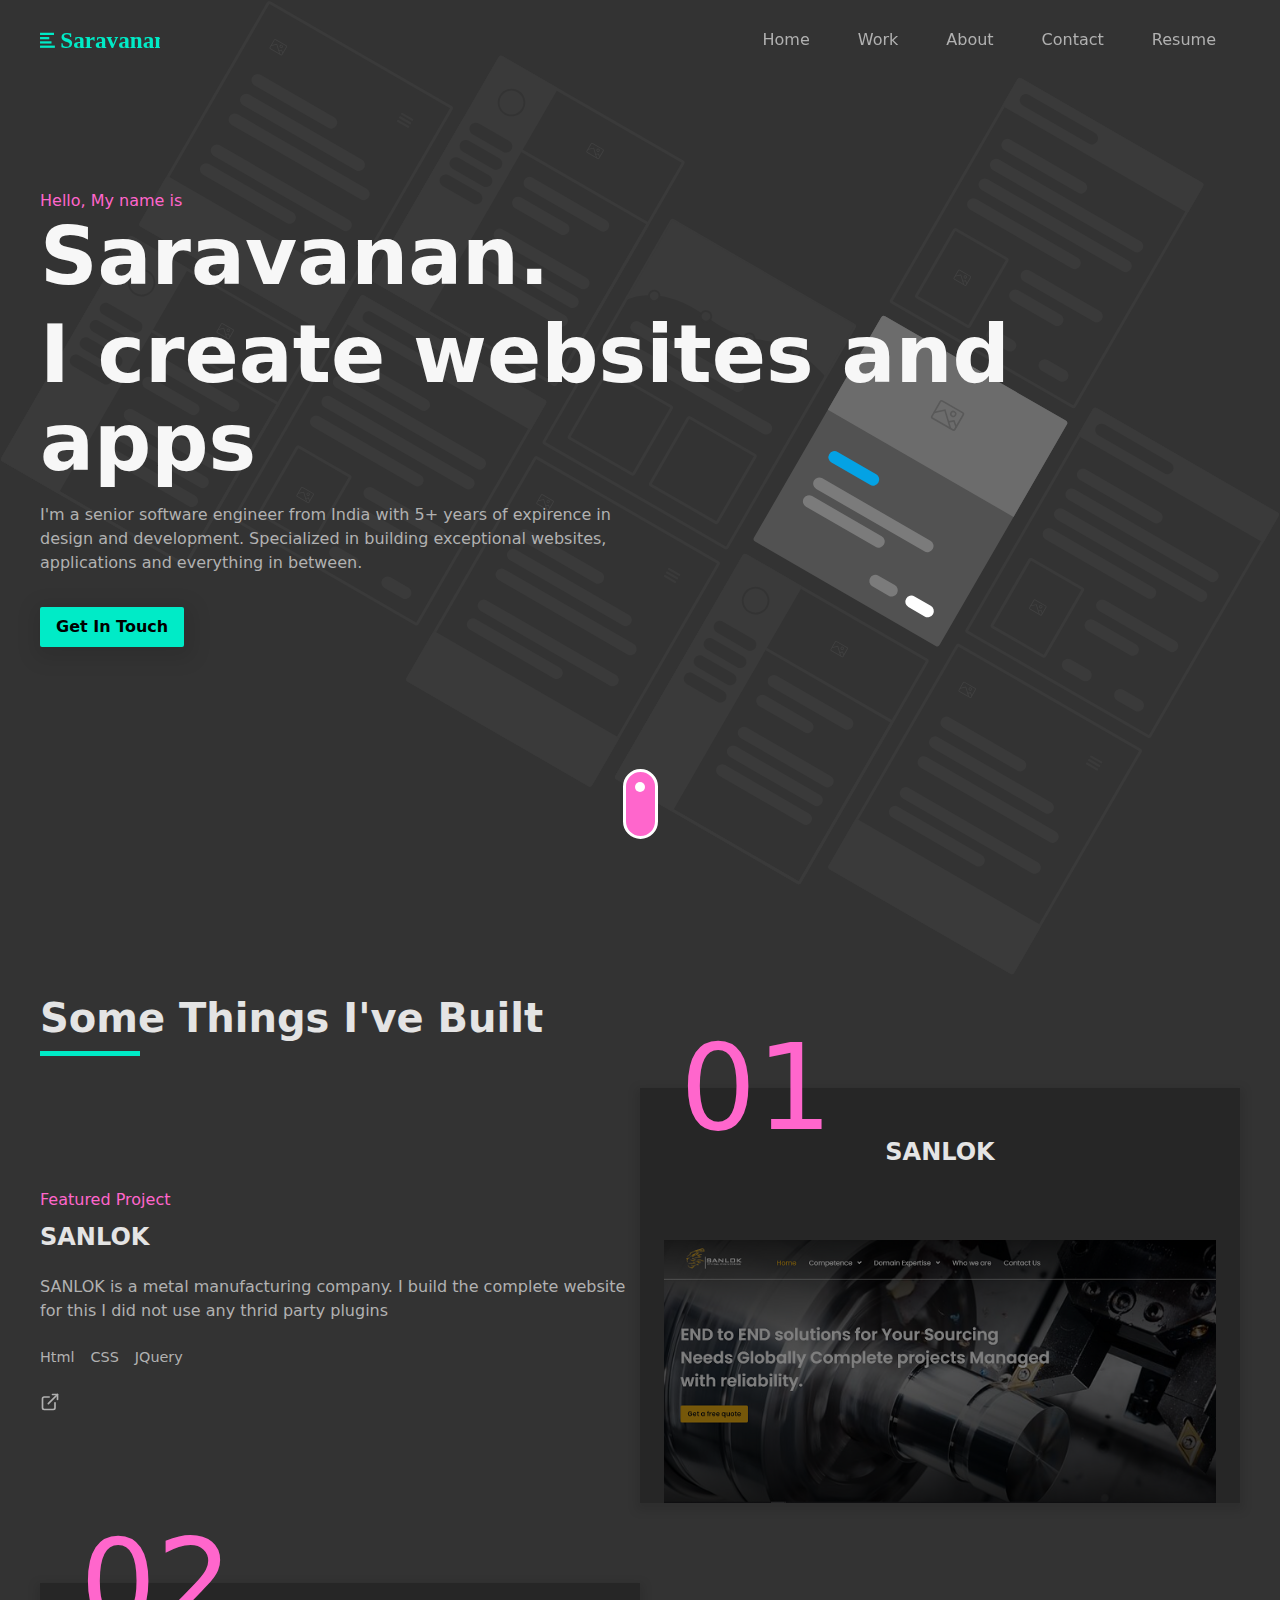
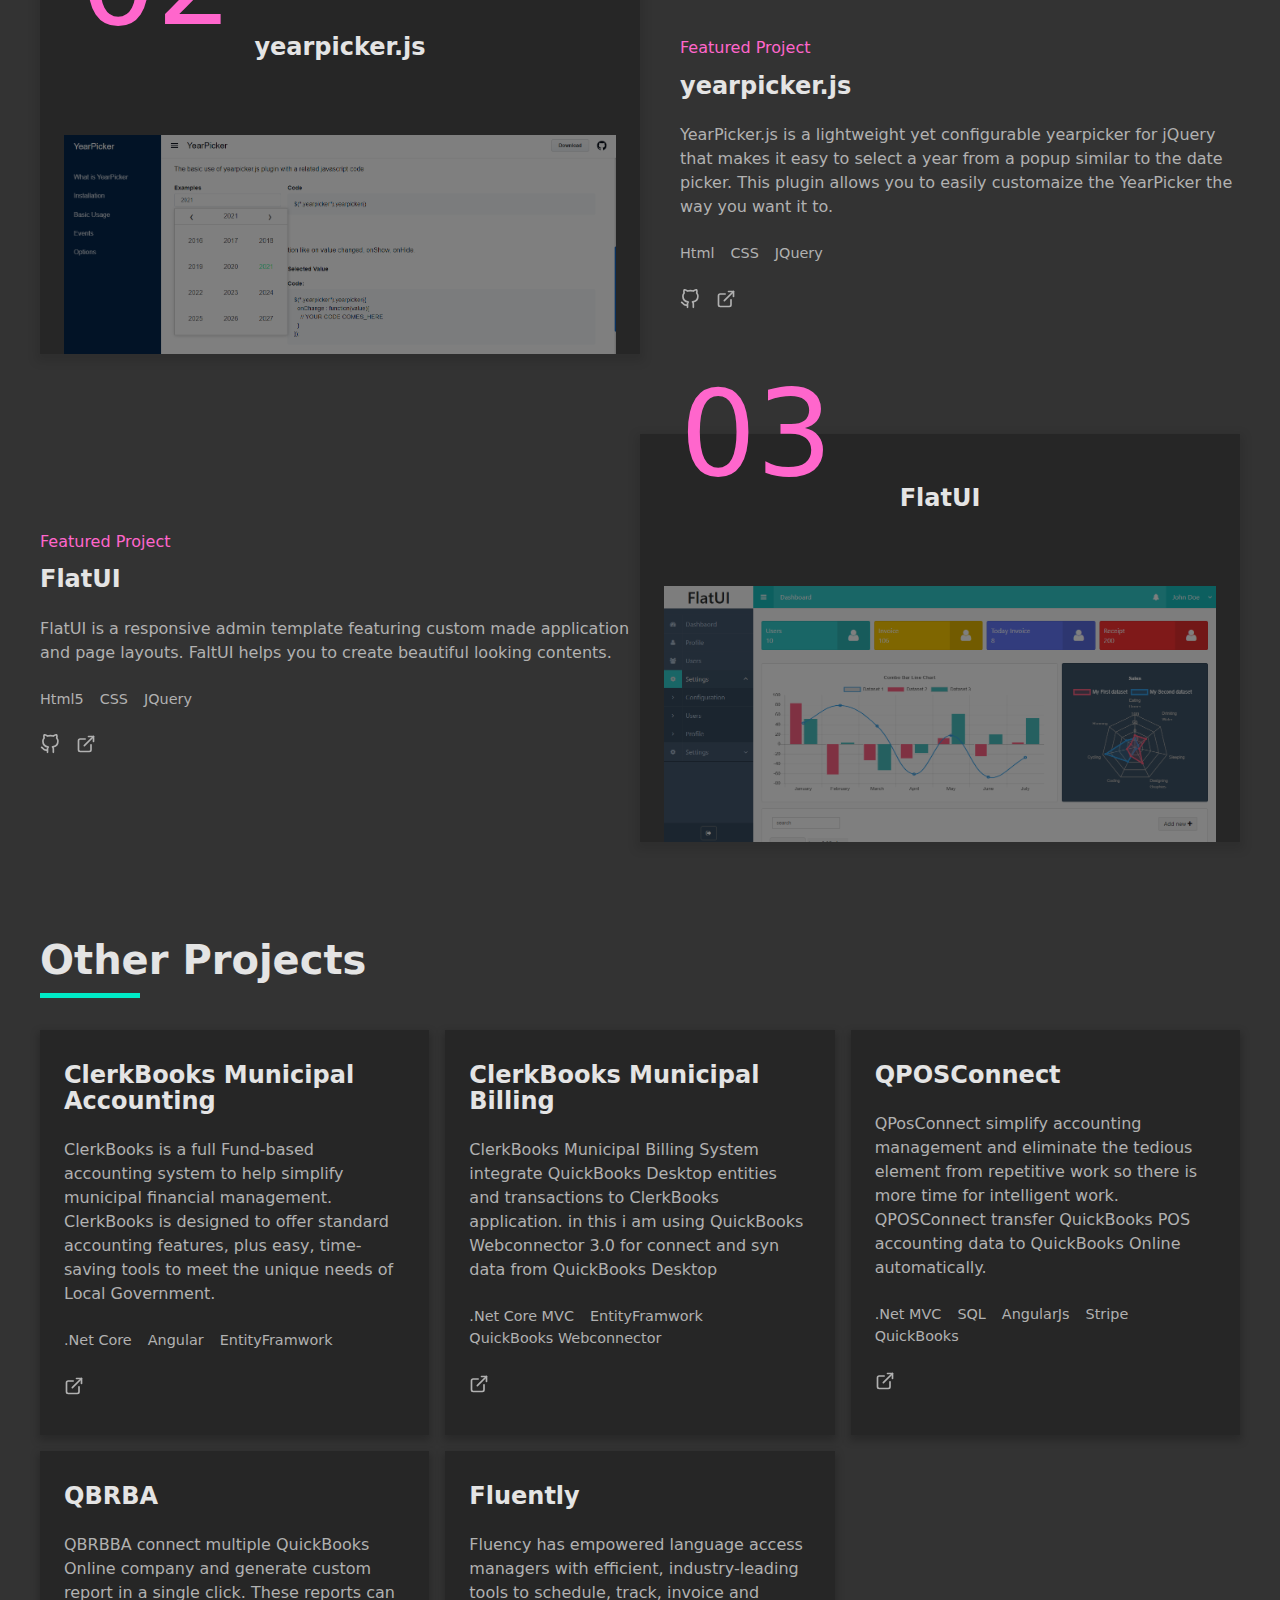
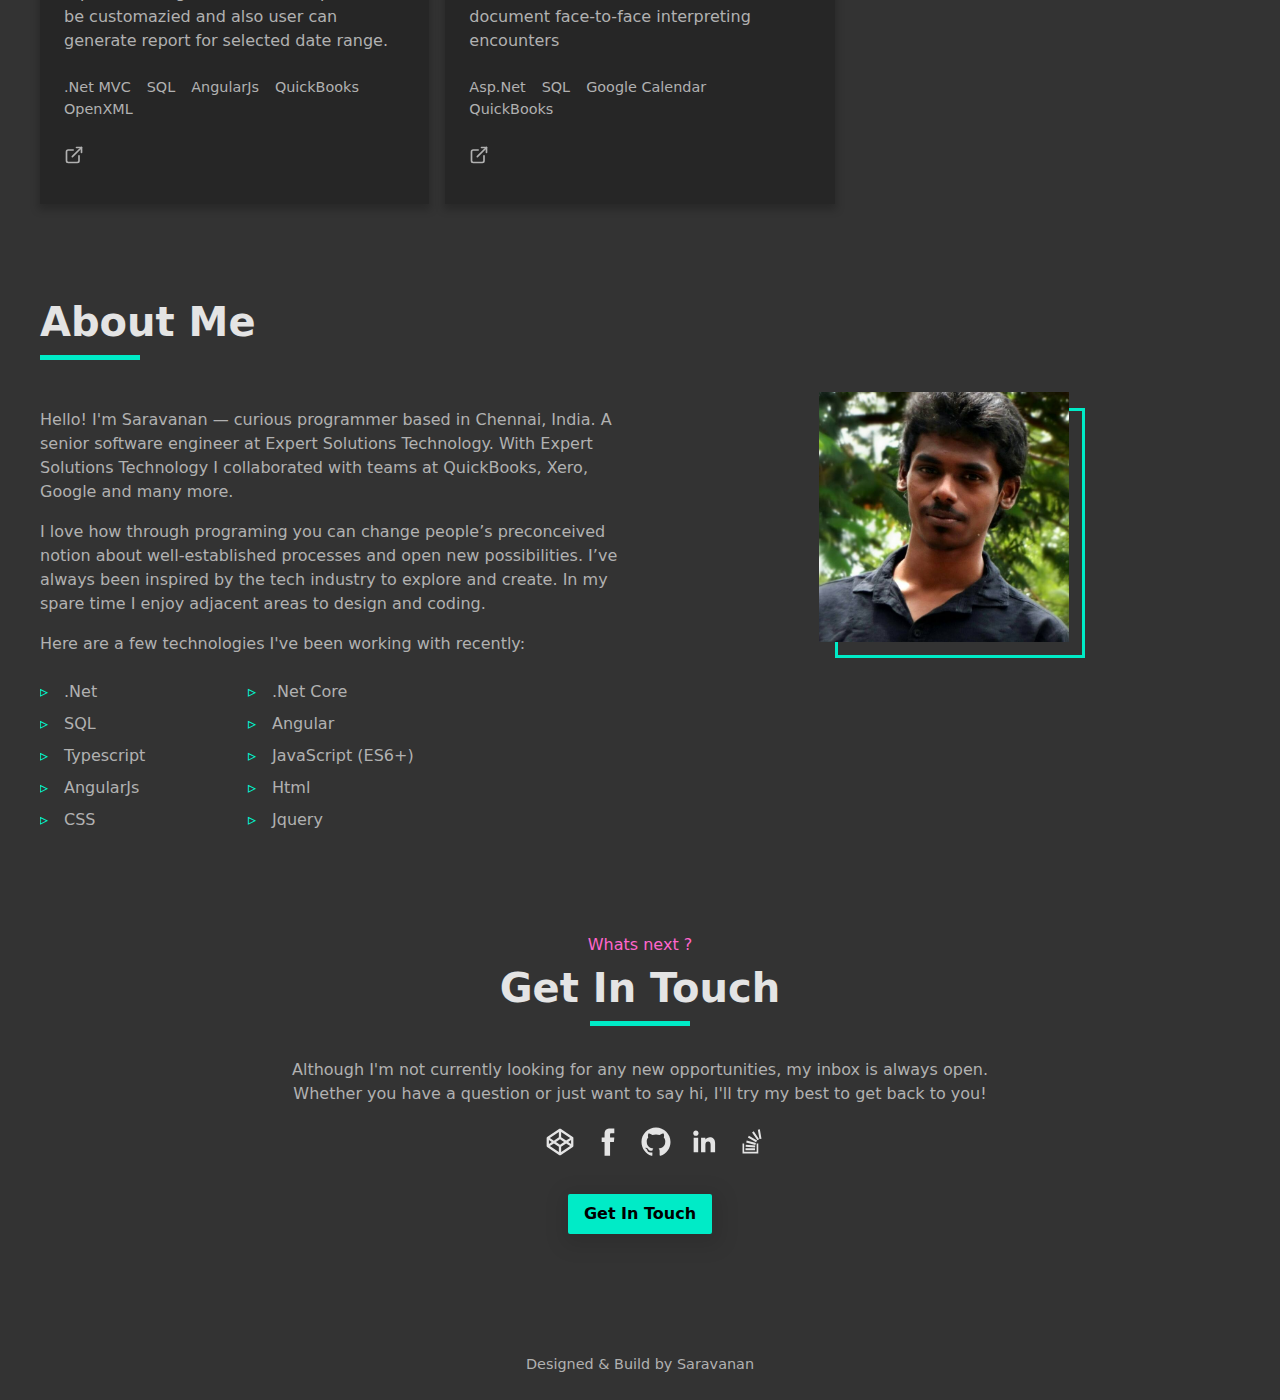
<file: index.html>
<!DOCTYPE html>
<html lang="en">
  <head>
    <meta charset="UTF-8" />
    <meta http-equiv="X-UA-Compatible" content="IE=edge" />
    <meta name="viewport" content="width=device-width, initial-scale=1.0" />
    <title>Saravanajd - web developer - portfolio</title>

    <meta http-equiv="Content-Type" content="text/html; charset=UTF-8" />
    <meta
      property="og:title"
      content="Saravanajd - web developer - portfolio"
    />
    <meta property="og:locale" content="en_IN" />
    <meta
      name="description"
      content="Saravanajd Portfolio. Hello! I'm Saravanan — curious programmer based in Chennai, India. A senior software engineer at Expert Solutions Technology. I love how through programing you can change people’s preconceived notion about well-established processes and open new possibilities.  Specialized in building exceptional websites, applications and everything in between."
    />
    <meta
      property="og:description"
      content="Saravanajd Portfolio. Hello! I'm Saravanan — curious programmer based in Chennai, India. A senior software engineer at Expert Solutions Technology. I love how through programing you can change people’s preconceived notion about well-established processes and open new possibilities.  Specialized in building exceptional websites, applications and everything in between."
    />

    <!-- Global site tag (gtag.js) - Google Analytics -->
    <script
      async
      src="https://www.googletagmanager.com/gtag/js?id=UA-139967706-1"
    ></script>
    <script>
      window.dataLayer = window.dataLayer || [];

      function gtag() {
        dataLayer.push(arguments);
      }
      gtag("js", new Date());

      gtag("config", "UA-139967706-1");
    </script>

    <script type="application/ld+json">
      {
        "name": "Saravanajd - web developer",
        "description": "Saravanajd portfolio. Hello! I'm Saravanan — curious programmer based in Chennai, India. A senior software engineer at Expert Solutions Technology. I love how through programing you can change people’s preconceived notion about well-established processes and open new possibilities.  Specialized in building exceptional websites, applications and everything in between.",
        "@type": "Website",
        "url": "https://saravanajd.github.io/",
        "headline": "Saravanan Web Developer"
      }
    </script>

    <link rel="canonical" href="https://saravanajd.github.io" />
    <meta property="og:url" content="https://saravanajd.github.io" />
    <meta property="og:site_name" content="saravanajd" />

    <link rel="shortcut icon" href="asset/img/favicon.png" type="image/x-icon" />
    <link rel="stylesheet" href="asset/css/jade.css" />

    <script src="asset/js/app.js?v=1" defer></script>
  </head>
  <body>
    <svg class="hero-bg" viewBox="0 0 2184.857 1664.516">
      <defs>
        <clipPath id="clip-path">
          <rect width="24" height="20" fill="none"></rect>
        </clipPath>
      </defs>
      <g id="illus" transform="translate(227.429 219.193)">
        <g
          class="whole-card"
          data-svg-origin="1139.2559814453125 314.6130065917969"
          transform="matrix(1,0,0,1,0,3.6426)"
          style="transform-origin: 0px 0px"
        >
          <rect
            id="Rectangle_1139"
            class="card-bg"
            data-name="Rectangle 1139"
            width="366"
            height="444"
            rx="5"
            transform="matrix(0.86603,0.5,-0.5,0.86603,1279.114990234375,314.6130065917969)"
            fill="#525252"
            data-svg-origin="183 222"
            style="transform-origin: 0px 0px; opacity: 1"
          ></rect>
          <path
            id="Path_40"
            class="card-top"
            data-name="Path 40"
            d="M5,0H361a5,5,0,0,1,5,5V187H0V5A5,5,0,0,1,5,0Z"
            transform="matrix(0.86603,0.5,-0.5,0.86603,1279.114990234375,314.6130065917969)"
            fill="#6c6c6c"
            data-svg-origin="183 0"
            style="transform-origin: 0px 0px; opacity: 1"
          ></path>
          <rect
            class="blip1"
            id="Rectangle_1141"
            data-name="Rectangle 1141"
            width="97"
            height="21"
            rx="10.5"
            transform="matrix(0.86603,0.5,-0.5,0.86603,1193.2559814453125,543.3250122070312)"
            fill="#04a2e4"
            data-svg-origin="0 0"
            style="transform-origin: 0px 0px; opacity: 1"
          ></rect>
          <rect
            class="blip2"
            id="Rectangle_1142"
            data-name="Rectangle 1142"
            width="234"
            height="21"
            rx="10.5"
            transform="matrix(0.86603,0.5,-0.5,0.86603,1167.2559814453125,588.3579711914062)"
            fill="#7b7b7b"
            data-svg-origin="0 0"
            style="transform-origin: 0px 0px; opacity: 1"
          ></rect>
          <rect
            class="blip3"
            id="Rectangle_1145"
            data-name="Rectangle 1145"
            width="158"
            height="21"
            rx="10.5"
            transform="matrix(0.86603,0.5,-0.5,0.86603,1149.7559814453125,618.6690063476562)"
            fill="#7b7b7b"
            data-svg-origin="0 0"
            style="transform-origin: 0px 0px; opacity: 1"
          ></rect>
          <rect
            class="blip4"
            id="Rectangle_1143"
            data-name="Rectangle 1143"
            width="53"
            height="21"
            rx="10.5"
            transform="matrix(0.86603,0.5,-0.5,0.86603,1263.0169677734375,754.4970092773438)"
            fill="#7b7b7b"
            data-svg-origin="0 0"
            style="transform-origin: 0px 0px; opacity: 1"
          ></rect>
          <rect
            class="blip5"
            id="Rectangle_1144"
            data-name="Rectangle 1144"
            width="53"
            height="21"
            rx="10.5"
            transform="matrix(0.86603,0.5,-0.5,0.86603,1324.5040283203125,789.9970092773438)"
            fill="#fff"
            data-svg-origin="0 0"
            style="transform-origin: 0px 0px; opacity: 1"
          ></rect>
          <g
            class="icon"
            id="iconfinder_picture_1814111_1_"
            data-name="iconfinder_picture_1814111 (1)"
            transform="matrix(0.86603,0.5,-0.5,0.86603,1378.33297,442.56393)"
            data-svg-origin="32.04998779296875 32.099998474121094"
            style="transform-origin: 0px 0px; opacity: 1"
          >
            <g id="Icon-Image" transform="translate(278 232)">
              <path
                id="Fill-12"
                d="M-226.2-181.6h-39.5a4.225,4.225,0,0,1-4.2-4.2V-214a4.225,4.225,0,0,1,4.2-4.2h39.5A4.225,4.225,0,0,1-222-214v28.2a4.225,4.225,0,0,1-4.2,4.2Zm-39.6-33.9a1.367,1.367,0,0,0-1.4,1.4v28.2a1.367,1.367,0,0,0,1.4,1.4h39.5a1.367,1.367,0,0,0,1.4-1.4v-28.2a1.367,1.367,0,0,0-1.4-1.4Z"
                fill="#595959"
              ></path>
              <path
                id="Fill-13"
                d="M-238.9-201.5a5.484,5.484,0,0,1-5.5-5.5,5.549,5.549,0,0,1,5.5-5.5,5.549,5.549,0,0,1,5.5,5.5,5.549,5.549,0,0,1-5.5,5.5Zm0-8.5a2.9,2.9,0,0,0-2.9,2.9,2.9,2.9,0,0,0,2.9,2.9,2.9,2.9,0,0,0,2.9-2.9,2.9,2.9,0,0,0-2.9-2.9Z"
                fill="#595959"
              ></path>
              <path
                id="Fill-14"
                d="M-231.4-182.1l-23.1-21.7-13.2,12.2-1.8-1.9,15-13.9,24.9,23.4-1.8,1.9"
                fill="#595959"
              ></path>
              <path
                id="Fill-15"
                d="M-224.2-189.3l-7.7-6.2-6.4,5.3-1.7-2.1,8.1-6.6,9.3,7.6-1.6,2"
                fill="#595959"
              ></path>
            </g>
          </g>
        </g>
        <g
          id="Group_59"
          data-name="Group 59"
          transform="translate(625.109 -1030.616) rotate(30)"
          opacity="0.36"
        >
          <g
            id="Rectangle_1146"
            data-name="Rectangle 1146"
            transform="translate(1632 796)"
            fill="none"
            stroke="#474747"
            stroke-width="5"
          >
            <rect width="366" height="444" rx="5" stroke="none"></rect>
            <rect
              x="2.5"
              y="2.5"
              width="361"
              height="439"
              rx="2.5"
              fill="none"
            ></rect>
          </g>
          <g
            id="Rectangle_1151"
            data-name="Rectangle 1151"
            transform="translate(1665 1073)"
            fill="none"
            stroke="#474747"
            stroke-width="5"
          >
            <rect width="109" height="138" rx="5" stroke="none"></rect>
            <rect
              x="2.5"
              y="2.5"
              width="104"
              height="133"
              rx="2.5"
              fill="none"
            ></rect>
          </g>
          <path
            id="Rectangle_1149"
            data-name="Rectangle 1149"
            d="M5,0H361a5,5,0,0,1,5,5V57a0,0,0,0,1,0,0H0a0,0,0,0,1,0,0V5A5,5,0,0,1,5,0Z"
            transform="translate(1632 796)"
            fill="#474747"
          ></path>
          <rect
            id="Rectangle_1150"
            data-name="Rectangle 1150"
            width="151"
            height="21"
            rx="10.5"
            transform="translate(1652 814)"
            fill="#343434"
          ></rect>
          <rect
            id="Rectangle_1148"
            data-name="Rectangle 1148"
            width="166"
            height="21"
            rx="10.5"
            transform="translate(1663 896)"
            fill="#474747"
          ></rect>
          <rect
            id="Rectangle_1148-2"
            data-name="Rectangle 1148"
            width="299"
            height="21"
            rx="10.5"
            transform="translate(1663 935)"
            fill="#474747"
          ></rect>
          <rect
            id="Rectangle_1148-3"
            data-name="Rectangle 1148"
            width="299"
            height="21"
            rx="10.5"
            transform="translate(1663 974)"
            fill="#474747"
          ></rect>
          <rect
            id="Rectangle_1148-4"
            data-name="Rectangle 1148"
            width="221"
            height="21"
            rx="10.5"
            transform="translate(1663 1013)"
            fill="#474747"
          ></rect>
          <rect
            id="Rectangle_1148-5"
            data-name="Rectangle 1148"
            width="159"
            height="21"
            rx="10.5"
            transform="translate(1803 1073)"
            fill="#474747"
          ></rect>
          <rect
            id="Rectangle_1148-6"
            data-name="Rectangle 1148"
            width="104"
            height="21"
            rx="10.5"
            transform="translate(1803 1112)"
            fill="#474747"
          ></rect>
          <rect
            id="Rectangle_1148-7"
            data-name="Rectangle 1148"
            width="56"
            height="21"
            rx="10.5"
            transform="translate(1803 1190)"
            fill="#474747"
          ></rect>
          <rect
            id="Rectangle_1152"
            data-name="Rectangle 1152"
            width="56"
            height="21"
            rx="10.5"
            transform="translate(1906 1190)"
            fill="#474747"
          ></rect>
          <g
            id="iconfinder_picture_1814111_1_2"
            data-name="iconfinder_picture_1814111 (1)"
            transform="translate(1699.156 1117.8)"
          >
            <g
              id="Icon-Image-2"
              data-name="Icon-Image"
              transform="translate(8.1 13.8)"
            >
              <path
                id="Fill-12-2"
                data-name="Fill-12"
                d="M-246.737-198.8h-20.937a2.24,2.24,0,0,1-2.226-2.226v-14.947a2.24,2.24,0,0,1,2.226-2.226h20.937a2.24,2.24,0,0,1,2.226,2.226v14.947a2.24,2.24,0,0,1-2.226,2.226Zm-20.99-17.969a.725.725,0,0,0-.742.742v14.947a.725.725,0,0,0,.742.742h20.937a.725.725,0,0,0,.742-.742v-14.947a.725.725,0,0,0-.742-.742Z"
                transform="translate(269.9 218.2)"
                fill="#595959"
              ></path>
              <path
                id="Fill-13-2"
                data-name="Fill-13"
                d="M-241.485-206.67a2.907,2.907,0,0,1-2.915-2.915,2.941,2.941,0,0,1,2.915-2.915,2.941,2.941,0,0,1,2.915,2.915,2.941,2.941,0,0,1-2.915,2.915Zm0-4.505a1.538,1.538,0,0,0-1.537,1.537,1.538,1.538,0,0,0,1.537,1.537,1.538,1.538,0,0,0,1.537-1.537,1.538,1.538,0,0,0-1.537-1.537Z"
                transform="translate(257.916 215.521)"
                fill="#595959"
              ></path>
              <path
                id="Fill-14-2"
                data-name="Fill-14"
                d="M-249.305-193.99l-12.244-11.5-7,6.467-.954-1.007,7.951-7.368,13.2,12.4-.954,1.007"
                transform="translate(269.712 213.124)"
                fill="#595959"
              ></path>
              <path
                id="Fill-15-2"
                data-name="Fill-15"
                d="M-231.625-193.812l-4.081-3.286-3.392,2.809-.9-1.113,4.293-3.5,4.929,4.028-.848,1.06"
                transform="translate(255.848 209.13)"
                fill="#595959"
              ></path>
            </g>
          </g>
        </g>
        <g
          id="Group_62"
          data-name="Group 62"
          transform="translate(-625.434 -1222.61) rotate(30)"
          opacity="0.36"
        >
          <g
            id="Rectangle_1146-2"
            data-name="Rectangle 1146"
            transform="translate(1632 796)"
            fill="none"
            stroke="#474747"
            stroke-width="5"
          >
            <rect width="366" height="444" rx="5" stroke="none"></rect>
            <rect
              x="2.5"
              y="2.5"
              width="361"
              height="439"
              rx="2.5"
              fill="none"
            ></rect>
          </g>
          <g
            id="Rectangle_1151-2"
            data-name="Rectangle 1151"
            transform="translate(1665 1073)"
            fill="none"
            stroke="#474747"
            stroke-width="5"
          >
            <rect width="109" height="138" rx="5" stroke="none"></rect>
            <rect
              x="2.5"
              y="2.5"
              width="104"
              height="133"
              rx="2.5"
              fill="none"
            ></rect>
          </g>
          <path
            id="Rectangle_1149-2"
            data-name="Rectangle 1149"
            d="M5,0H361a5,5,0,0,1,5,5V57a0,0,0,0,1,0,0H0a0,0,0,0,1,0,0V5A5,5,0,0,1,5,0Z"
            transform="translate(1632 796)"
            fill="#474747"
          ></path>
          <rect
            id="Rectangle_1150-2"
            data-name="Rectangle 1150"
            width="151"
            height="21"
            rx="10.5"
            transform="translate(1652 814)"
            fill="#343434"
          ></rect>
          <rect
            id="Rectangle_1148-8"
            data-name="Rectangle 1148"
            width="166"
            height="21"
            rx="10.5"
            transform="translate(1663 896)"
            fill="#474747"
          ></rect>
          <rect
            id="Rectangle_1148-9"
            data-name="Rectangle 1148"
            width="299"
            height="21"
            rx="10.5"
            transform="translate(1663 935)"
            fill="#474747"
          ></rect>
          <rect
            id="Rectangle_1148-10"
            data-name="Rectangle 1148"
            width="299"
            height="21"
            rx="10.5"
            transform="translate(1663 974)"
            fill="#474747"
          ></rect>
          <rect
            id="Rectangle_1148-11"
            data-name="Rectangle 1148"
            width="221"
            height="21"
            rx="10.5"
            transform="translate(1663 1013)"
            fill="#474747"
          ></rect>
          <rect
            id="Rectangle_1148-12"
            data-name="Rectangle 1148"
            width="159"
            height="21"
            rx="10.5"
            transform="translate(1803 1073)"
            fill="#474747"
          ></rect>
          <rect
            id="Rectangle_1148-13"
            data-name="Rectangle 1148"
            width="104"
            height="21"
            rx="10.5"
            transform="translate(1803 1112)"
            fill="#474747"
          ></rect>
          <rect
            id="Rectangle_1148-14"
            data-name="Rectangle 1148"
            width="56"
            height="21"
            rx="10.5"
            transform="translate(1803 1190)"
            fill="#474747"
          ></rect>
          <rect
            id="Rectangle_1152-2"
            data-name="Rectangle 1152"
            width="56"
            height="21"
            rx="10.5"
            transform="translate(1906 1190)"
            fill="#474747"
          ></rect>
          <g
            id="iconfinder_picture_1814111_1_3"
            data-name="iconfinder_picture_1814111 (1)"
            transform="translate(1699.156 1117.8)"
          >
            <g
              id="Icon-Image-3"
              data-name="Icon-Image"
              transform="translate(8.1 13.8)"
            >
              <path
                id="Fill-12-3"
                data-name="Fill-12"
                d="M-246.737-198.8h-20.937a2.24,2.24,0,0,1-2.226-2.226v-14.947a2.24,2.24,0,0,1,2.226-2.226h20.937a2.24,2.24,0,0,1,2.226,2.226v14.947a2.24,2.24,0,0,1-2.226,2.226Zm-20.99-17.969a.725.725,0,0,0-.742.742v14.947a.725.725,0,0,0,.742.742h20.937a.725.725,0,0,0,.742-.742v-14.947a.725.725,0,0,0-.742-.742Z"
                transform="translate(269.9 218.2)"
                fill="#595959"
              ></path>
              <path
                id="Fill-13-3"
                data-name="Fill-13"
                d="M-241.485-206.67a2.907,2.907,0,0,1-2.915-2.915,2.941,2.941,0,0,1,2.915-2.915,2.941,2.941,0,0,1,2.915,2.915,2.941,2.941,0,0,1-2.915,2.915Zm0-4.505a1.538,1.538,0,0,0-1.537,1.537,1.538,1.538,0,0,0,1.537,1.537,1.538,1.538,0,0,0,1.537-1.537,1.538,1.538,0,0,0-1.537-1.537Z"
                transform="translate(257.916 215.521)"
                fill="#595959"
              ></path>
              <path
                id="Fill-14-3"
                data-name="Fill-14"
                d="M-249.305-193.99l-12.244-11.5-7,6.467-.954-1.007,7.951-7.368,13.2,12.4-.954,1.007"
                transform="translate(269.712 213.124)"
                fill="#595959"
              ></path>
              <path
                id="Fill-15-3"
                data-name="Fill-15"
                d="M-231.625-193.812l-4.081-3.286-3.392,2.809-.9-1.113,4.293-3.5,4.929,4.028-.848,1.06"
                transform="translate(255.848 209.13)"
                fill="#595959"
              ></path>
            </g>
          </g>
        </g>
        <g
          id="Group_66"
          data-name="Group 66"
          transform="translate(496.262 -1593.445) rotate(30)"
          opacity="0.36"
        >
          <g
            id="Rectangle_1146-3"
            data-name="Rectangle 1146"
            transform="translate(1632 796)"
            fill="none"
            stroke="#474747"
            stroke-width="5"
          >
            <rect width="366" height="444" rx="5" stroke="none"></rect>
            <rect
              x="2.5"
              y="2.5"
              width="361"
              height="439"
              rx="2.5"
              fill="none"
            ></rect>
          </g>
          <g
            id="Rectangle_1151-3"
            data-name="Rectangle 1151"
            transform="translate(1665 1073)"
            fill="none"
            stroke="#474747"
            stroke-width="5"
          >
            <rect width="109" height="138" rx="5" stroke="none"></rect>
            <rect
              x="2.5"
              y="2.5"
              width="104"
              height="133"
              rx="2.5"
              fill="none"
            ></rect>
          </g>
          <path
            id="Rectangle_1149-3"
            data-name="Rectangle 1149"
            d="M5,0H361a5,5,0,0,1,5,5V57a0,0,0,0,1,0,0H0a0,0,0,0,1,0,0V5A5,5,0,0,1,5,0Z"
            transform="translate(1632 796)"
            fill="#474747"
          ></path>
          <rect
            id="Rectangle_1150-3"
            data-name="Rectangle 1150"
            width="151"
            height="21"
            rx="10.5"
            transform="translate(1652 814)"
            fill="#343434"
          ></rect>
          <rect
            id="Rectangle_1148-15"
            data-name="Rectangle 1148"
            width="166"
            height="21"
            rx="10.5"
            transform="translate(1663 896)"
            fill="#474747"
          ></rect>
          <rect
            id="Rectangle_1148-16"
            data-name="Rectangle 1148"
            width="299"
            height="21"
            rx="10.5"
            transform="translate(1663 935)"
            fill="#474747"
          ></rect>
          <rect
            id="Rectangle_1148-17"
            data-name="Rectangle 1148"
            width="299"
            height="21"
            rx="10.5"
            transform="translate(1663 974)"
            fill="#474747"
          ></rect>
          <rect
            id="Rectangle_1148-18"
            data-name="Rectangle 1148"
            width="221"
            height="21"
            rx="10.5"
            transform="translate(1663 1013)"
            fill="#474747"
          ></rect>
          <rect
            id="Rectangle_1148-19"
            data-name="Rectangle 1148"
            width="159"
            height="21"
            rx="10.5"
            transform="translate(1803 1073)"
            fill="#474747"
          ></rect>
          <rect
            id="Rectangle_1148-20"
            data-name="Rectangle 1148"
            width="104"
            height="21"
            rx="10.5"
            transform="translate(1803 1112)"
            fill="#474747"
          ></rect>
          <rect
            id="Rectangle_1148-21"
            data-name="Rectangle 1148"
            width="56"
            height="21"
            rx="10.5"
            transform="translate(1803 1190)"
            fill="#474747"
          ></rect>
          <rect
            id="Rectangle_1152-3"
            data-name="Rectangle 1152"
            width="56"
            height="21"
            rx="10.5"
            transform="translate(1906 1190)"
            fill="#474747"
          ></rect>
          <g
            id="iconfinder_picture_1814111_1_4"
            data-name="iconfinder_picture_1814111 (1)"
            transform="translate(1699.156 1117.8)"
          >
            <g
              id="Icon-Image-4"
              data-name="Icon-Image"
              transform="translate(8.1 13.8)"
            >
              <path
                id="Fill-12-4"
                data-name="Fill-12"
                d="M-246.737-198.8h-20.937a2.24,2.24,0,0,1-2.226-2.226v-14.947a2.24,2.24,0,0,1,2.226-2.226h20.937a2.24,2.24,0,0,1,2.226,2.226v14.947a2.24,2.24,0,0,1-2.226,2.226Zm-20.99-17.969a.725.725,0,0,0-.742.742v14.947a.725.725,0,0,0,.742.742h20.937a.725.725,0,0,0,.742-.742v-14.947a.725.725,0,0,0-.742-.742Z"
                transform="translate(269.9 218.2)"
                fill="#595959"
              ></path>
              <path
                id="Fill-13-4"
                data-name="Fill-13"
                d="M-241.485-206.67a2.907,2.907,0,0,1-2.915-2.915,2.941,2.941,0,0,1,2.915-2.915,2.941,2.941,0,0,1,2.915,2.915,2.941,2.941,0,0,1-2.915,2.915Zm0-4.505a1.538,1.538,0,0,0-1.537,1.537,1.538,1.538,0,0,0,1.537,1.537,1.538,1.538,0,0,0,1.537-1.537,1.538,1.538,0,0,0-1.537-1.537Z"
                transform="translate(257.916 215.521)"
                fill="#595959"
              ></path>
              <path
                id="Fill-14-4"
                data-name="Fill-14"
                d="M-249.305-193.99l-12.244-11.5-7,6.467-.954-1.007,7.951-7.368,13.2,12.4-.954,1.007"
                transform="translate(269.712 213.124)"
                fill="#595959"
              ></path>
              <path
                id="Fill-15-4"
                data-name="Fill-15"
                d="M-231.625-193.812l-4.081-3.286-3.392,2.809-.9-1.113,4.293-3.5,4.929,4.028-.848,1.06"
                transform="translate(255.848 209.13)"
                fill="#595959"
              ></path>
            </g>
          </g>
        </g>
        <g
          id="Group_56"
          data-name="Group 56"
          transform="translate(573.109 -940.549) rotate(30)"
          opacity="0.36"
        >
          <g
            id="Rectangle_1172"
            data-name="Rectangle 1172"
            transform="translate(64 796)"
            fill="none"
            stroke="#474747"
            stroke-width="5"
          >
            <rect width="366" height="444" rx="5" stroke="none"></rect>
            <rect
              x="2.5"
              y="2.5"
              width="361"
              height="439"
              rx="2.5"
              fill="none"
            ></rect>
          </g>
          <rect
            id="Rectangle_1174"
            data-name="Rectangle 1174"
            width="366"
            height="98"
            rx="5"
            transform="translate(64 1142)"
            fill="#474747"
          ></rect>
          <rect
            id="Rectangle_1175"
            data-name="Rectangle 1175"
            width="166"
            height="21"
            rx="10.5"
            transform="translate(106 913)"
            fill="#474747"
          ></rect>
          <g
            id="Repeat_Grid_2"
            data-name="Repeat Grid 2"
            transform="translate(357 848)"
            clip-path="url(#clip-path)"
          >
            <g transform="translate(-366 -853)">
              <rect
                id="Rectangle_1184"
                data-name="Rectangle 1184"
                width="24"
                height="4"
                rx="2"
                transform="translate(366 853)"
                fill="#474747"
              ></rect>
            </g>
            <g transform="translate(-366 -846)">
              <rect
                id="Rectangle_1184-2"
                data-name="Rectangle 1184"
                width="24"
                height="4"
                rx="2"
                transform="translate(366 853)"
                fill="#474747"
              ></rect>
            </g>
            <g transform="translate(-366 -839)">
              <rect
                id="Rectangle_1184-3"
                data-name="Rectangle 1184"
                width="24"
                height="4"
                rx="2"
                transform="translate(366 853)"
                fill="#474747"
              ></rect>
            </g>
          </g>
          <rect
            id="Rectangle_1176"
            data-name="Rectangle 1176"
            width="243"
            height="21"
            rx="10.5"
            transform="translate(106 952)"
            fill="#474747"
          ></rect>
          <rect
            id="Rectangle_1177"
            data-name="Rectangle 1177"
            width="275"
            height="21"
            rx="10.5"
            transform="translate(106 991)"
            fill="#474747"
          ></rect>
          <rect
            id="Rectangle_1178"
            data-name="Rectangle 1178"
            width="275"
            height="21"
            rx="10.5"
            transform="translate(106 1052)"
            fill="#474747"
          ></rect>
          <rect
            id="Rectangle_1183"
            data-name="Rectangle 1183"
            width="186"
            height="21"
            rx="10.5"
            transform="translate(106 1089)"
            fill="#474747"
          ></rect>
          <g
            id="iconfinder_picture_1814111_1_5"
            data-name="iconfinder_picture_1814111 (1)"
            transform="translate(98.156 833.8)"
          >
            <g
              id="Icon-Image-5"
              data-name="Icon-Image"
              transform="translate(8.1 13.8)"
            >
              <path
                id="Fill-12-5"
                data-name="Fill-12"
                d="M-246.737-198.8h-20.937a2.24,2.24,0,0,1-2.226-2.226v-14.947a2.24,2.24,0,0,1,2.226-2.226h20.937a2.24,2.24,0,0,1,2.226,2.226v14.947a2.24,2.24,0,0,1-2.226,2.226Zm-20.99-17.969a.725.725,0,0,0-.742.742v14.947a.725.725,0,0,0,.742.742h20.937a.725.725,0,0,0,.742-.742v-14.947a.725.725,0,0,0-.742-.742Z"
                transform="translate(269.9 218.2)"
                fill="#595959"
              ></path>
              <path
                id="Fill-13-5"
                data-name="Fill-13"
                d="M-241.485-206.67a2.907,2.907,0,0,1-2.915-2.915,2.941,2.941,0,0,1,2.915-2.915,2.941,2.941,0,0,1,2.915,2.915,2.941,2.941,0,0,1-2.915,2.915Zm0-4.505a1.538,1.538,0,0,0-1.537,1.537,1.538,1.538,0,0,0,1.537,1.537,1.538,1.538,0,0,0,1.537-1.537,1.538,1.538,0,0,0-1.537-1.537Z"
                transform="translate(257.916 215.521)"
                fill="#595959"
              ></path>
              <path
                id="Fill-14-5"
                data-name="Fill-14"
                d="M-249.305-193.99l-12.244-11.5-7,6.467-.954-1.007,7.951-7.368,13.2,12.4-.954,1.007"
                transform="translate(269.712 213.124)"
                fill="#595959"
              ></path>
              <path
                id="Fill-15-5"
                data-name="Fill-15"
                d="M-231.625-193.812l-4.081-3.286-3.392,2.809-.9-1.113,4.293-3.5,4.929,4.028-.848,1.06"
                transform="translate(255.848 209.13)"
                fill="#595959"
              ></path>
            </g>
          </g>
        </g>
        <g
          id="Group_63"
          data-name="Group 63"
          transform="translate(1028.708 -163.668) rotate(30)"
          opacity="0.36"
        >
          <g
            id="Rectangle_1172-2"
            data-name="Rectangle 1172"
            transform="translate(64 796)"
            fill="none"
            stroke="#474747"
            stroke-width="5"
          >
            <rect width="366" height="444" rx="5" stroke="none"></rect>
            <rect
              x="2.5"
              y="2.5"
              width="361"
              height="439"
              rx="2.5"
              fill="none"
            ></rect>
          </g>
          <rect
            id="Rectangle_1174-2"
            data-name="Rectangle 1174"
            width="366"
            height="98"
            rx="5"
            transform="translate(64 1142)"
            fill="#474747"
          ></rect>
          <rect
            id="Rectangle_1175-2"
            data-name="Rectangle 1175"
            width="166"
            height="21"
            rx="10.5"
            transform="translate(106 913)"
            fill="#474747"
          ></rect>
          <g
            id="Repeat_Grid_2-2"
            data-name="Repeat Grid 2"
            transform="translate(357 848)"
            clip-path="url(#clip-path)"
          >
            <g transform="translate(-366 -853)">
              <rect
                id="Rectangle_1184-4"
                data-name="Rectangle 1184"
                width="24"
                height="4"
                rx="2"
                transform="translate(366 853)"
                fill="#474747"
              ></rect>
            </g>
            <g transform="translate(-366 -846)">
              <rect
                id="Rectangle_1184-5"
                data-name="Rectangle 1184"
                width="24"
                height="4"
                rx="2"
                transform="translate(366 853)"
                fill="#474747"
              ></rect>
            </g>
            <g transform="translate(-366 -839)">
              <rect
                id="Rectangle_1184-6"
                data-name="Rectangle 1184"
                width="24"
                height="4"
                rx="2"
                transform="translate(366 853)"
                fill="#474747"
              ></rect>
            </g>
          </g>
          <rect
            id="Rectangle_1176-2"
            data-name="Rectangle 1176"
            width="243"
            height="21"
            rx="10.5"
            transform="translate(106 952)"
            fill="#474747"
          ></rect>
          <rect
            id="Rectangle_1177-2"
            data-name="Rectangle 1177"
            width="275"
            height="21"
            rx="10.5"
            transform="translate(106 991)"
            fill="#474747"
          ></rect>
          <rect
            id="Rectangle_1178-2"
            data-name="Rectangle 1178"
            width="275"
            height="21"
            rx="10.5"
            transform="translate(106 1052)"
            fill="#474747"
          ></rect>
          <rect
            id="Rectangle_1183-2"
            data-name="Rectangle 1183"
            width="186"
            height="21"
            rx="10.5"
            transform="translate(106 1089)"
            fill="#474747"
          ></rect>
          <g
            id="iconfinder_picture_1814111_1_6"
            data-name="iconfinder_picture_1814111 (1)"
            transform="translate(98.156 833.8)"
          >
            <g
              id="Icon-Image-6"
              data-name="Icon-Image"
              transform="translate(8.1 13.8)"
            >
              <path
                id="Fill-12-6"
                data-name="Fill-12"
                d="M-246.737-198.8h-20.937a2.24,2.24,0,0,1-2.226-2.226v-14.947a2.24,2.24,0,0,1,2.226-2.226h20.937a2.24,2.24,0,0,1,2.226,2.226v14.947a2.24,2.24,0,0,1-2.226,2.226Zm-20.99-17.969a.725.725,0,0,0-.742.742v14.947a.725.725,0,0,0,.742.742h20.937a.725.725,0,0,0,.742-.742v-14.947a.725.725,0,0,0-.742-.742Z"
                transform="translate(269.9 218.2)"
                fill="#595959"
              ></path>
              <path
                id="Fill-13-6"
                data-name="Fill-13"
                d="M-241.485-206.67a2.907,2.907,0,0,1-2.915-2.915,2.941,2.941,0,0,1,2.915-2.915,2.941,2.941,0,0,1,2.915,2.915,2.941,2.941,0,0,1-2.915,2.915Zm0-4.505a1.538,1.538,0,0,0-1.537,1.537,1.538,1.538,0,0,0,1.537,1.537,1.538,1.538,0,0,0,1.537-1.537,1.538,1.538,0,0,0-1.537-1.537Z"
                transform="translate(257.916 215.521)"
                fill="#595959"
              ></path>
              <path
                id="Fill-14-6"
                data-name="Fill-14"
                d="M-249.305-193.99l-12.244-11.5-7,6.467-.954-1.007,7.951-7.368,13.2,12.4-.954,1.007"
                transform="translate(269.712 213.124)"
                fill="#595959"
              ></path>
              <path
                id="Fill-15-6"
                data-name="Fill-15"
                d="M-231.625-193.812l-4.081-3.286-3.392,2.809-.9-1.113,4.293-3.5,4.929,4.028-.848,1.06"
                transform="translate(255.848 209.13)"
                fill="#595959"
              ></path>
            </g>
          </g>
        </g>
        <g
          id="Group_68"
          data-name="Group 68"
          transform="translate(1749.172 156.452) rotate(30)"
          opacity="0.36"
        >
          <g
            id="Rectangle_1172-3"
            data-name="Rectangle 1172"
            transform="translate(64 796)"
            fill="none"
            stroke="#474747"
            stroke-width="5"
          >
            <rect width="366" height="444" rx="5" stroke="none"></rect>
            <rect
              x="2.5"
              y="2.5"
              width="361"
              height="439"
              rx="2.5"
              fill="none"
            ></rect>
          </g>
          <rect
            id="Rectangle_1174-3"
            data-name="Rectangle 1174"
            width="366"
            height="98"
            rx="5"
            transform="translate(64 1142)"
            fill="#474747"
          ></rect>
          <rect
            id="Rectangle_1175-3"
            data-name="Rectangle 1175"
            width="166"
            height="21"
            rx="10.5"
            transform="translate(106 913)"
            fill="#474747"
          ></rect>
          <g
            id="Repeat_Grid_2-3"
            data-name="Repeat Grid 2"
            transform="translate(357 848)"
            clip-path="url(#clip-path)"
          >
            <g transform="translate(-366 -853)">
              <rect
                id="Rectangle_1184-7"
                data-name="Rectangle 1184"
                width="24"
                height="4"
                rx="2"
                transform="translate(366 853)"
                fill="#474747"
              ></rect>
            </g>
            <g transform="translate(-366 -846)">
              <rect
                id="Rectangle_1184-8"
                data-name="Rectangle 1184"
                width="24"
                height="4"
                rx="2"
                transform="translate(366 853)"
                fill="#474747"
              ></rect>
            </g>
            <g transform="translate(-366 -839)">
              <rect
                id="Rectangle_1184-9"
                data-name="Rectangle 1184"
                width="24"
                height="4"
                rx="2"
                transform="translate(366 853)"
                fill="#474747"
              ></rect>
            </g>
          </g>
          <rect
            id="Rectangle_1176-3"
            data-name="Rectangle 1176"
            width="243"
            height="21"
            rx="10.5"
            transform="translate(106 952)"
            fill="#474747"
          ></rect>
          <rect
            id="Rectangle_1177-3"
            data-name="Rectangle 1177"
            width="275"
            height="21"
            rx="10.5"
            transform="translate(106 991)"
            fill="#474747"
          ></rect>
          <rect
            id="Rectangle_1178-3"
            data-name="Rectangle 1178"
            width="275"
            height="21"
            rx="10.5"
            transform="translate(106 1052)"
            fill="#474747"
          ></rect>
          <rect
            id="Rectangle_1183-3"
            data-name="Rectangle 1183"
            width="186"
            height="21"
            rx="10.5"
            transform="translate(106 1089)"
            fill="#474747"
          ></rect>
          <g
            id="iconfinder_picture_1814111_1_7"
            data-name="iconfinder_picture_1814111 (1)"
            transform="translate(98.156 833.8)"
          >
            <g
              id="Icon-Image-7"
              data-name="Icon-Image"
              transform="translate(8.1 13.8)"
            >
              <path
                id="Fill-12-7"
                data-name="Fill-12"
                d="M-246.737-198.8h-20.937a2.24,2.24,0,0,1-2.226-2.226v-14.947a2.24,2.24,0,0,1,2.226-2.226h20.937a2.24,2.24,0,0,1,2.226,2.226v14.947a2.24,2.24,0,0,1-2.226,2.226Zm-20.99-17.969a.725.725,0,0,0-.742.742v14.947a.725.725,0,0,0,.742.742h20.937a.725.725,0,0,0,.742-.742v-14.947a.725.725,0,0,0-.742-.742Z"
                transform="translate(269.9 218.2)"
                fill="#595959"
              ></path>
              <path
                id="Fill-13-7"
                data-name="Fill-13"
                d="M-241.485-206.67a2.907,2.907,0,0,1-2.915-2.915,2.941,2.941,0,0,1,2.915-2.915,2.941,2.941,0,0,1,2.915,2.915,2.941,2.941,0,0,1-2.915,2.915Zm0-4.505a1.538,1.538,0,0,0-1.537,1.537,1.538,1.538,0,0,0,1.537,1.537,1.538,1.538,0,0,0,1.537-1.537,1.538,1.538,0,0,0-1.537-1.537Z"
                transform="translate(257.916 215.521)"
                fill="#595959"
              ></path>
              <path
                id="Fill-14-7"
                data-name="Fill-14"
                d="M-249.305-193.99l-12.244-11.5-7,6.467-.954-1.007,7.951-7.368,13.2,12.4-.954,1.007"
                transform="translate(269.712 213.124)"
                fill="#595959"
              ></path>
              <path
                id="Fill-15-7"
                data-name="Fill-15"
                d="M-231.625-193.812l-4.081-3.286-3.392,2.809-.9-1.113,4.293-3.5,4.929,4.028-.848,1.06"
                transform="translate(255.848 209.13)"
                fill="#595959"
              ></path>
            </g>
          </g>
        </g>
        <g
          id="Group_57"
          data-name="Group 57"
          transform="translate(631.609 -1041.875) rotate(30)"
          opacity="0.36"
        >
          <g
            id="Rectangle_1165"
            data-name="Rectangle 1165"
            transform="translate(453 796)"
            fill="none"
            stroke="#474747"
            stroke-width="5"
          >
            <rect width="366" height="444" rx="5" stroke="none"></rect>
            <rect
              x="2.5"
              y="2.5"
              width="361"
              height="439"
              rx="2.5"
              fill="none"
            ></rect>
          </g>
          <g
            id="Rectangle_1168"
            data-name="Rectangle 1168"
            transform="translate(453 917)"
            fill="none"
            stroke="#474747"
            stroke-width="5"
          >
            <rect width="366" height="323" rx="5" stroke="none"></rect>
            <rect
              x="2.5"
              y="2.5"
              width="361"
              height="318"
              rx="2.5"
              fill="none"
            ></rect>
          </g>
          <rect
            id="Rectangle_1166"
            data-name="Rectangle 1166"
            width="115"
            height="444"
            rx="5"
            transform="translate(453 796)"
            fill="#474747"
          ></rect>
          <rect
            id="Rectangle_1169"
            data-name="Rectangle 1169"
            width="166"
            height="21"
            rx="10.5"
            transform="translate(596 950)"
            fill="#474747"
          ></rect>
          <rect
            id="Rectangle_1170"
            data-name="Rectangle 1170"
            width="110"
            height="21"
            rx="10.5"
            transform="translate(596 989)"
            fill="#474747"
          ></rect>
          <rect
            id="Rectangle_1171"
            data-name="Rectangle 1171"
            width="186"
            height="21"
            rx="10.5"
            transform="translate(596 1052)"
            fill="#474747"
          ></rect>
          <rect
            id="Rectangle_1171-2"
            data-name="Rectangle 1171"
            width="186"
            height="21"
            rx="10.5"
            transform="translate(596 1089)"
            fill="#474747"
          ></rect>
          <rect
            id="Rectangle_1171-3"
            data-name="Rectangle 1171"
            width="186"
            height="21"
            rx="10.5"
            transform="translate(596 1126)"
            fill="#474747"
          ></rect>
          <rect
            id="Rectangle_1167"
            data-name="Rectangle 1167"
            width="81"
            height="21"
            rx="10.5"
            transform="translate(470 916)"
            fill="#343434"
          ></rect>
          <rect
            id="Rectangle_1167-2"
            data-name="Rectangle 1167"
            width="81"
            height="21"
            rx="10.5"
            transform="translate(470 950)"
            fill="#343434"
          ></rect>
          <rect
            id="Rectangle_1167-3"
            data-name="Rectangle 1167"
            width="81"
            height="21"
            rx="10.5"
            transform="translate(470 984)"
            fill="#343434"
          ></rect>
          <rect
            id="Rectangle_1167-4"
            data-name="Rectangle 1167"
            width="81"
            height="21"
            rx="10.5"
            transform="translate(470 1018)"
            fill="#343434"
          ></rect>
          <g
            id="iconfinder_picture_1814111_1_8"
            data-name="iconfinder_picture_1814111 (1)"
            transform="translate(655.156 833.8)"
          >
            <g
              id="Icon-Image-8"
              data-name="Icon-Image"
              transform="translate(8.1 13.8)"
            >
              <path
                id="Fill-12-8"
                data-name="Fill-12"
                d="M-246.737-198.8h-20.937a2.24,2.24,0,0,1-2.226-2.226v-14.947a2.24,2.24,0,0,1,2.226-2.226h20.937a2.24,2.24,0,0,1,2.226,2.226v14.947a2.24,2.24,0,0,1-2.226,2.226Zm-20.99-17.969a.725.725,0,0,0-.742.742v14.947a.725.725,0,0,0,.742.742h20.937a.725.725,0,0,0,.742-.742v-14.947a.725.725,0,0,0-.742-.742Z"
                transform="translate(269.9 218.2)"
                fill="#595959"
              ></path>
              <path
                id="Fill-13-8"
                data-name="Fill-13"
                d="M-241.485-206.67a2.907,2.907,0,0,1-2.915-2.915,2.941,2.941,0,0,1,2.915-2.915,2.941,2.941,0,0,1,2.915,2.915,2.941,2.941,0,0,1-2.915,2.915Zm0-4.505a1.538,1.538,0,0,0-1.537,1.537,1.538,1.538,0,0,0,1.537,1.537,1.538,1.538,0,0,0,1.537-1.537,1.538,1.538,0,0,0-1.537-1.537Z"
                transform="translate(257.916 215.521)"
                fill="#595959"
              ></path>
              <path
                id="Fill-14-8"
                data-name="Fill-14"
                d="M-249.305-193.99l-12.244-11.5-7,6.467-.954-1.007,7.951-7.368,13.2,12.4-.954,1.007"
                transform="translate(269.712 213.124)"
                fill="#595959"
              ></path>
              <path
                id="Fill-15-8"
                data-name="Fill-15"
                d="M-231.625-193.812l-4.081-3.286-3.392,2.809-.9-1.113,4.293-3.5,4.929,4.028-.848,1.06"
                transform="translate(255.848 209.13)"
                fill="#595959"
              ></path>
            </g>
          </g>
          <circle
            id="Ellipse_16"
            data-name="Ellipse 16"
            cx="22"
            cy="22"
            r="22"
            transform="translate(489 835)"
            fill="#474747"
            stroke="#343434"
            stroke-width="3"
          ></circle>
        </g>
        <g
          id="Group_60"
          data-name="Group 60"
          transform="translate(1048.306 -191.613) rotate(30)"
          opacity="0.36"
        >
          <g
            id="Rectangle_1165-2"
            data-name="Rectangle 1165"
            transform="translate(453 796)"
            fill="none"
            stroke="#474747"
            stroke-width="5"
          >
            <rect width="366" height="444" rx="5" stroke="none"></rect>
            <rect
              x="2.5"
              y="2.5"
              width="361"
              height="439"
              rx="2.5"
              fill="none"
            ></rect>
          </g>
          <g
            id="Rectangle_1168-2"
            data-name="Rectangle 1168"
            transform="translate(453 917)"
            fill="none"
            stroke="#474747"
            stroke-width="5"
          >
            <rect width="366" height="323" rx="5" stroke="none"></rect>
            <rect
              x="2.5"
              y="2.5"
              width="361"
              height="318"
              rx="2.5"
              fill="none"
            ></rect>
          </g>
          <rect
            id="Rectangle_1166-2"
            data-name="Rectangle 1166"
            width="115"
            height="444"
            rx="5"
            transform="translate(453 796)"
            fill="#474747"
          ></rect>
          <rect
            id="Rectangle_1169-2"
            data-name="Rectangle 1169"
            width="166"
            height="21"
            rx="10.5"
            transform="translate(596 950)"
            fill="#474747"
          ></rect>
          <rect
            id="Rectangle_1170-2"
            data-name="Rectangle 1170"
            width="110"
            height="21"
            rx="10.5"
            transform="translate(596 989)"
            fill="#474747"
          ></rect>
          <rect
            id="Rectangle_1171-4"
            data-name="Rectangle 1171"
            width="186"
            height="21"
            rx="10.5"
            transform="translate(596 1052)"
            fill="#474747"
          ></rect>
          <rect
            id="Rectangle_1171-5"
            data-name="Rectangle 1171"
            width="186"
            height="21"
            rx="10.5"
            transform="translate(596 1089)"
            fill="#474747"
          ></rect>
          <rect
            id="Rectangle_1171-6"
            data-name="Rectangle 1171"
            width="186"
            height="21"
            rx="10.5"
            transform="translate(596 1126)"
            fill="#474747"
          ></rect>
          <rect
            id="Rectangle_1167-5"
            data-name="Rectangle 1167"
            width="81"
            height="21"
            rx="10.5"
            transform="translate(470 916)"
            fill="#343434"
          ></rect>
          <rect
            id="Rectangle_1167-6"
            data-name="Rectangle 1167"
            width="81"
            height="21"
            rx="10.5"
            transform="translate(470 950)"
            fill="#343434"
          ></rect>
          <rect
            id="Rectangle_1167-7"
            data-name="Rectangle 1167"
            width="81"
            height="21"
            rx="10.5"
            transform="translate(470 984)"
            fill="#343434"
          ></rect>
          <rect
            id="Rectangle_1167-8"
            data-name="Rectangle 1167"
            width="81"
            height="21"
            rx="10.5"
            transform="translate(470 1018)"
            fill="#343434"
          ></rect>
          <g
            id="iconfinder_picture_1814111_1_9"
            data-name="iconfinder_picture_1814111 (1)"
            transform="translate(655.156 833.8)"
          >
            <g
              id="Icon-Image-9"
              data-name="Icon-Image"
              transform="translate(8.1 13.8)"
            >
              <path
                id="Fill-12-9"
                data-name="Fill-12"
                d="M-246.737-198.8h-20.937a2.24,2.24,0,0,1-2.226-2.226v-14.947a2.24,2.24,0,0,1,2.226-2.226h20.937a2.24,2.24,0,0,1,2.226,2.226v14.947a2.24,2.24,0,0,1-2.226,2.226Zm-20.99-17.969a.725.725,0,0,0-.742.742v14.947a.725.725,0,0,0,.742.742h20.937a.725.725,0,0,0,.742-.742v-14.947a.725.725,0,0,0-.742-.742Z"
                transform="translate(269.9 218.2)"
                fill="#595959"
              ></path>
              <path
                id="Fill-13-9"
                data-name="Fill-13"
                d="M-241.485-206.67a2.907,2.907,0,0,1-2.915-2.915,2.941,2.941,0,0,1,2.915-2.915,2.941,2.941,0,0,1,2.915,2.915,2.941,2.941,0,0,1-2.915,2.915Zm0-4.505a1.538,1.538,0,0,0-1.537,1.537,1.538,1.538,0,0,0,1.537,1.537,1.538,1.538,0,0,0,1.537-1.537,1.538,1.538,0,0,0-1.537-1.537Z"
                transform="translate(257.916 215.521)"
                fill="#595959"
              ></path>
              <path
                id="Fill-14-9"
                data-name="Fill-14"
                d="M-249.305-193.99l-12.244-11.5-7,6.467-.954-1.007,7.951-7.368,13.2,12.4-.954,1.007"
                transform="translate(269.712 213.124)"
                fill="#595959"
              ></path>
              <path
                id="Fill-15-9"
                data-name="Fill-15"
                d="M-231.625-193.812l-4.081-3.286-3.392,2.809-.9-1.113,4.293-3.5,4.929,4.028-.848,1.06"
                transform="translate(255.848 209.13)"
                fill="#595959"
              ></path>
            </g>
          </g>
          <circle
            id="Ellipse_16-2"
            data-name="Ellipse 16"
            cx="22"
            cy="22"
            r="22"
            transform="translate(489 835)"
            fill="#474747"
            stroke="#343434"
            stroke-width="3"
          ></circle>
        </g>
        <g
          id="Group_69"
          data-name="Group 69"
          transform="translate(0.262 -734.348) rotate(30)"
          opacity="0.36"
        >
          <g
            id="Rectangle_1165-3"
            data-name="Rectangle 1165"
            transform="translate(453 796)"
            fill="none"
            stroke="#474747"
            stroke-width="5"
          >
            <rect width="366" height="444" rx="5" stroke="none"></rect>
            <rect
              x="2.5"
              y="2.5"
              width="361"
              height="439"
              rx="2.5"
              fill="none"
            ></rect>
          </g>
          <g
            id="Rectangle_1168-3"
            data-name="Rectangle 1168"
            transform="translate(453 917)"
            fill="none"
            stroke="#474747"
            stroke-width="5"
          >
            <rect width="366" height="323" rx="5" stroke="none"></rect>
            <rect
              x="2.5"
              y="2.5"
              width="361"
              height="318"
              rx="2.5"
              fill="none"
            ></rect>
          </g>
          <rect
            id="Rectangle_1166-3"
            data-name="Rectangle 1166"
            width="115"
            height="444"
            rx="5"
            transform="translate(453 796)"
            fill="#474747"
          ></rect>
          <rect
            id="Rectangle_1169-3"
            data-name="Rectangle 1169"
            width="166"
            height="21"
            rx="10.5"
            transform="translate(596 950)"
            fill="#474747"
          ></rect>
          <rect
            id="Rectangle_1170-3"
            data-name="Rectangle 1170"
            width="110"
            height="21"
            rx="10.5"
            transform="translate(596 989)"
            fill="#474747"
          ></rect>
          <rect
            id="Rectangle_1171-7"
            data-name="Rectangle 1171"
            width="186"
            height="21"
            rx="10.5"
            transform="translate(596 1052)"
            fill="#474747"
          ></rect>
          <rect
            id="Rectangle_1171-8"
            data-name="Rectangle 1171"
            width="186"
            height="21"
            rx="10.5"
            transform="translate(596 1089)"
            fill="#474747"
          ></rect>
          <rect
            id="Rectangle_1171-9"
            data-name="Rectangle 1171"
            width="186"
            height="21"
            rx="10.5"
            transform="translate(596 1126)"
            fill="#474747"
          ></rect>
          <rect
            id="Rectangle_1167-9"
            data-name="Rectangle 1167"
            width="81"
            height="21"
            rx="10.5"
            transform="translate(470 916)"
            fill="#343434"
          ></rect>
          <rect
            id="Rectangle_1167-10"
            data-name="Rectangle 1167"
            width="81"
            height="21"
            rx="10.5"
            transform="translate(470 950)"
            fill="#343434"
          ></rect>
          <rect
            id="Rectangle_1167-11"
            data-name="Rectangle 1167"
            width="81"
            height="21"
            rx="10.5"
            transform="translate(470 984)"
            fill="#343434"
          ></rect>
          <rect
            id="Rectangle_1167-12"
            data-name="Rectangle 1167"
            width="81"
            height="21"
            rx="10.5"
            transform="translate(470 1018)"
            fill="#343434"
          ></rect>
          <g
            id="iconfinder_picture_1814111_1_10"
            data-name="iconfinder_picture_1814111 (1)"
            transform="translate(655.156 833.8)"
          >
            <g
              id="Icon-Image-10"
              data-name="Icon-Image"
              transform="translate(8.1 13.8)"
            >
              <path
                id="Fill-12-10"
                data-name="Fill-12"
                d="M-246.737-198.8h-20.937a2.24,2.24,0,0,1-2.226-2.226v-14.947a2.24,2.24,0,0,1,2.226-2.226h20.937a2.24,2.24,0,0,1,2.226,2.226v14.947a2.24,2.24,0,0,1-2.226,2.226Zm-20.99-17.969a.725.725,0,0,0-.742.742v14.947a.725.725,0,0,0,.742.742h20.937a.725.725,0,0,0,.742-.742v-14.947a.725.725,0,0,0-.742-.742Z"
                transform="translate(269.9 218.2)"
                fill="#595959"
              ></path>
              <path
                id="Fill-13-10"
                data-name="Fill-13"
                d="M-241.485-206.67a2.907,2.907,0,0,1-2.915-2.915,2.941,2.941,0,0,1,2.915-2.915,2.941,2.941,0,0,1,2.915,2.915,2.941,2.941,0,0,1-2.915,2.915Zm0-4.505a1.538,1.538,0,0,0-1.537,1.537,1.538,1.538,0,0,0,1.537,1.537,1.538,1.538,0,0,0,1.537-1.537,1.538,1.538,0,0,0-1.537-1.537Z"
                transform="translate(257.916 215.521)"
                fill="#595959"
              ></path>
              <path
                id="Fill-14-10"
                data-name="Fill-14"
                d="M-249.305-193.99l-12.244-11.5-7,6.467-.954-1.007,7.951-7.368,13.2,12.4-.954,1.007"
                transform="translate(269.712 213.124)"
                fill="#595959"
              ></path>
              <path
                id="Fill-15-10"
                data-name="Fill-15"
                d="M-231.625-193.812l-4.081-3.286-3.392,2.809-.9-1.113,4.293-3.5,4.929,4.028-.848,1.06"
                transform="translate(255.848 209.13)"
                fill="#595959"
              ></path>
            </g>
          </g>
          <circle
            id="Ellipse_16-3"
            data-name="Ellipse 16"
            cx="22"
            cy="22"
            r="22"
            transform="translate(489 835)"
            fill="#474747"
            stroke="#343434"
            stroke-width="3"
          ></circle>
        </g>
        <g
          id="Group_58"
          data-name="Group 58"
          transform="translate(584.109 -959.602) rotate(30)"
          opacity="0.36"
        >
          <g
            id="Rectangle_1153"
            data-name="Rectangle 1153"
            transform="translate(846 796)"
            fill="none"
            stroke="#474747"
            stroke-width="5"
          >
            <rect width="366" height="444" rx="5" stroke="none"></rect>
            <rect
              x="2.5"
              y="2.5"
              width="361"
              height="439"
              rx="2.5"
              fill="none"
            ></rect>
          </g>
          <g
            id="Rectangle_1162"
            data-name="Rectangle 1162"
            transform="translate(879 1073)"
            fill="none"
            stroke="#474747"
            stroke-width="5"
          >
            <rect width="132" height="138" rx="5" stroke="none"></rect>
            <rect
              x="2.5"
              y="2.5"
              width="127"
              height="133"
              rx="2.5"
              fill="none"
            ></rect>
          </g>
          <g
            id="Rectangle_1163"
            data-name="Rectangle 1163"
            transform="translate(1039 1073)"
            fill="none"
            stroke="#474747"
            stroke-width="5"
          >
            <rect width="137" height="138" rx="5" stroke="none"></rect>
            <rect
              x="2.5"
              y="2.5"
              width="132"
              height="133"
              rx="2.5"
              fill="none"
            ></rect>
          </g>
          <rect
            id="Rectangle_1157"
            data-name="Rectangle 1157"
            width="221"
            height="21"
            rx="10.5"
            transform="translate(877 977)"
            fill="#474747"
          ></rect>
          <rect
            id="Rectangle_1164"
            data-name="Rectangle 1164"
            width="299"
            height="21"
            rx="10.5"
            transform="translate(877 1016)"
            fill="#474747"
          ></rect>
          <path
            id="Path_39"
            data-name="Path 39"
            d="M9783.593,5330s33.307-56.167,136.384-43.4,105.615-51.77,222.077-13.769c1,1,0-100.539,0-100.539H9783.593Z"
            transform="translate(-8934 -4374)"
            fill="#474747"
          ></path>
          <circle
            id="Ellipse_12"
            data-name="Ellipse 12"
            cx="9"
            cy="9"
            r="9"
            transform="translate(1134 877)"
            fill="#474747"
            stroke="#343434"
            stroke-width="3"
          ></circle>
          <circle
            id="Ellipse_13"
            data-name="Ellipse 13"
            cx="9"
            cy="9"
            r="9"
            transform="translate(1055 899)"
            fill="#474747"
            stroke="#343434"
            stroke-width="3"
          ></circle>
          <circle
            id="Ellipse_14"
            data-name="Ellipse 14"
            cx="9"
            cy="9"
            r="9"
            transform="translate(972 903)"
            fill="#474747"
            stroke="#343434"
            stroke-width="3"
          ></circle>
          <circle
            id="Ellipse_15"
            data-name="Ellipse 15"
            cx="9"
            cy="9"
            r="9"
            transform="translate(878 917)"
            fill="#474747"
            stroke="#343434"
            stroke-width="3"
          ></circle>
        </g>
      </g>
    </svg>
    <header id="header">
      <nav class="header-container">
        <svg
          xmlns="http://www.w3.org/2000/svg"
          class="logo"
          viewBox="0 0 533 126"
        >
          <g id="Group_3" data-name="Group 3" transform="translate(-302 -356)">
            <g id="Group_2" data-name="Group 2" transform="translate(392 356)">
              <text
                id="Saravanan"
                transform="translate(0 98)"
                font-size="103"
                font-family="Calibri-Bold, Calibri"
                font-weight="700"
              >
                <tspan x="0" y="0">Saravanan</tspan>
              </text>
            </g>
            <g id="Group_1" data-name="Group 1">
              <rect
                id="Rectangle_4"
                data-name="Rectangle 4"
                width="66"
                height="10"
                transform="translate(302 443)"
              />
              <rect
                id="Rectangle_5"
                data-name="Rectangle 5"
                width="51"
                height="10"
                transform="translate(302 424)"
              />
              <rect
                id="Rectangle_6"
                data-name="Rectangle 6"
                width="41"
                height="10"
                transform="translate(302 405)"
              />
              <rect
                id="Rectangle_7"
                data-name="Rectangle 7"
                width="62"
                height="10"
                transform="translate(302 386)"
              />
            </g>
          </g>
        </svg>
        <div class="top-menu">
          <input id="chkShowMenu" type="checkbox" />
          <span></span>
          <span></span>
          <span></span>
          <ul class="menu-list">
            <li><a href="#Home" data-page="#hero">Home</a></li>
            <li><a href="#Work" data-page="#project">Work</a></li>
            <li><a href="#About" data-page="#about">About</a></li>
            <li><a href="#Contact" data-page="#contact">Contact</a></li>
            <li><a target="_blank" href="Saravanan_Resume.pdf?v=1">Resume</a></li>
          </ul>
        </div>
      </nav>
    </header>
    <main>
      <article>
        <section id="hero">
          <div class="hero-container">
            <div class="hero-content">
              <div class="hero-into">Hello, My name is</div>
              <h1 class="hero-title">
                <span style="display: none">saravanajd</span>
                Saravanan.
                <span style="display: none">Web Developer</span>
              </h1>
              <h2 class="hero-title">I create websites and apps</h2>
              <p class="hero-description">
                I'm a senior software engineer from India with 5+ years of
                expirence in design and development. Specialized in building
                exceptional websites, applications and everything in between.
              </p>
              <a href="#" id="btnContact" class="btn-link">Get In Touch</a>
            </div>
            <div class="scroll">
              <div class="dot"></div>
            </div>
            <!-- <div class="hero-bg">
                    <img src="/asset/img/hero-bg.png" alt="projects">
                </div> -->
          </div>
        </section>
        <section id="project">
          <h2 class="section-heading">Some Things I've Built</h2>
          <div class="project-container">
            <div class="project">
              <div class="project-content">
                <p class="project-overline">Featured Project</p>
                <h3 class="project-title">SANLOK</h3>
                <div class="project-description">
                  <p>
                    SANLOK is a metal manufacturing company. I build the
                    complete website for this I did not use any thrid party
                    plugins
                  </p>
                </div>
                <ul class="project-tech-list">
                  <li>Html</li>
                  <li>CSS</li>
                  <li>JQuery</li>
                </ul>
                <div class="project-links">
                  <a
                    href="https://www.san-lok.com/"
                    aria-label="External Link"
                    class="external"
                    rel="noopener noreferrer"
                    target="_blank"
                  >
                    <svg
                      xmlns="http://www.w3.org/2000/svg"
                      role="img"
                      viewBox="0 0 24 24"
                      fill="none"
                      stroke="currentColor"
                      stroke-width="2"
                      stroke-linecap="round"
                      stroke-linejoin="round"
                      class="feather feather-external-link"
                    >
                      <title>External Link</title>
                      <path
                        d="M18 13v6a2 2 0 0 1-2 2H5a2 2 0 0 1-2-2V8a2 2 0 0 1 2-2h6"
                      ></path>
                      <polyline points="15 3 21 3 21 9"></polyline>
                      <line x1="10" y1="14" x2="21" y2="3"></line>
                    </svg>
                  </a>
                </div>
              </div>
              <div class="project-image">
                <h3 class="project-title">SANLOK</h3>
                <a
                  href="https://www.san-lok.com/"
                  aria-label="External Link"
                  rel="noopener noreferrer"
                  target="_blank"
                >
                  <div class="overlay"></div>
                  <img src="asset/img/project/sanlok.PNG" alt="SANLOK" />
                </a>
              </div>
            </div>
            <div class="project">
              <div class="project-image">
                <h3 class="project-title">yearpicker.js</h3>
                <a
                  href="https://saravanajd.github.io/YearPicker/index.html"
                  aria-label="External Link"
                  rel="noopener noreferrer"
                  target="_blank"
                >
                  <div class="overlay"></div>
                  <img src="asset/img/project/yearpicker.PNG" alt="SANLOK" />
                </a>
              </div>
              <div class="project-content">
                <p class="project-overline">Featured Project</p>
                <h3 class="project-title">yearpicker.js</h3>
                <div class="project-description">
                  <p>
                    YearPicker.js is a lightweight yet configurable yearpicker
                    for jQuery that makes it easy to select a year from a popup
                    similar to the date picker. This plugin allows you to easily
                    customaize the YearPicker the way you want it to.
                  </p>
                </div>
                <ul class="project-tech-list">
                  <li>Html</li>
                  <li>CSS</li>
                  <li>JQuery</li>
                </ul>
                <div class="project-links">
                  <a
                    href="https://github.com/saravanajd/YearPicker"
                    aria-label="GitHub Link"
                    rel="noopener noreferrer"
                    target="_blank"
                  >
                    <svg
                      xmlns="http://www.w3.org/2000/svg"
                      role="img"
                      viewBox="0 0 24 24"
                      fill="none"
                      stroke="currentColor"
                      stroke-width="2"
                      stroke-linecap="round"
                      stroke-linejoin="round"
                      class="feather feather-github"
                    >
                      <title>GitHub</title>
                      <path
                        d="M9 19c-5 1.5-5-2.5-7-3m14 6v-3.87a3.37 3.37 0 0 0-.94-2.61c3.14-.35 6.44-1.54 6.44-7A5.44 5.44 0 0 0 20 4.77 5.07 5.07 0 0 0 19.91 1S18.73.65 16 2.48a13.38 13.38 0 0 0-7 0C6.27.65 5.09 1 5.09 1A5.07 5.07 0 0 0 5 4.77a5.44 5.44 0 0 0-1.5 3.78c0 5.42 3.3 6.61 6.44 7A3.37 3.37 0 0 0 9 18.13V22"
                      ></path>
                    </svg>
                  </a>
                  <a
                    href="https://saravanajd.github.io/YearPicker/index.html"
                    aria-label="External Link"
                    class="external"
                    rel="noopener noreferrer"
                    target="_blank"
                  >
                    <svg
                      xmlns="http://www.w3.org/2000/svg"
                      role="img"
                      viewBox="0 0 24 24"
                      fill="none"
                      stroke="currentColor"
                      stroke-width="2"
                      stroke-linecap="round"
                      stroke-linejoin="round"
                      class="feather feather-external-link"
                    >
                      <title>External Link</title>
                      <path
                        d="M18 13v6a2 2 0 0 1-2 2H5a2 2 0 0 1-2-2V8a2 2 0 0 1 2-2h6"
                      ></path>
                      <polyline points="15 3 21 3 21 9"></polyline>
                      <line x1="10" y1="14" x2="21" y2="3"></line>
                    </svg>
                  </a>
                </div>
              </div>
            </div>
            <div class="project">
              <div class="project-content">
                <p class="project-overline">Featured Project</p>
                <h3 class="project-title">FlatUI</h3>
                <div class="project-description">
                  <p>
                    FlatUI is a responsive admin template featuring custom made
                    application and page layouts. FaltUI helps you to create
                    beautiful looking contents.
                  </p>
                </div>
                <ul class="project-tech-list">
                  <li>Html5</li>
                  <li>CSS</li>
                  <li>JQuery</li>
                </ul>
                <div class="project-links">
                  <a
                    href="https://github.com/saravanajd/FlatUI"
                    aria-label="GitHub Link"
                    rel="noopener noreferrer"
                    target="_blank"
                  >
                    <svg
                      xmlns="http://www.w3.org/2000/svg"
                      role="img"
                      viewBox="0 0 24 24"
                      fill="none"
                      stroke="currentColor"
                      stroke-width="2"
                      stroke-linecap="round"
                      stroke-linejoin="round"
                      class="feather feather-github"
                    >
                      <title>GitHub</title>
                      <path
                        d="M9 19c-5 1.5-5-2.5-7-3m14 6v-3.87a3.37 3.37 0 0 0-.94-2.61c3.14-.35 6.44-1.54 6.44-7A5.44 5.44 0 0 0 20 4.77 5.07 5.07 0 0 0 19.91 1S18.73.65 16 2.48a13.38 13.38 0 0 0-7 0C6.27.65 5.09 1 5.09 1A5.07 5.07 0 0 0 5 4.77a5.44 5.44 0 0 0-1.5 3.78c0 5.42 3.3 6.61 6.44 7A3.37 3.37 0 0 0 9 18.13V22"
                      ></path>
                    </svg>
                  </a>
                  <a
                    href="https://saravanajd.github.io/FlatUI/index.html"
                    class="external"
                    aria-label="External Link"
                    rel="noopener noreferrer"
                    target="_blank"
                  >
                    <svg
                      xmlns="http://www.w3.org/2000/svg"
                      role="img"
                      viewBox="0 0 24 24"
                      fill="none"
                      stroke="currentColor"
                      stroke-width="2"
                      stroke-linecap="round"
                      stroke-linejoin="round"
                      class="feather feather-external-link"
                    >
                      <title>External Link</title>
                      <path
                        d="M18 13v6a2 2 0 0 1-2 2H5a2 2 0 0 1-2-2V8a2 2 0 0 1 2-2h6"
                      ></path>
                      <polyline points="15 3 21 3 21 9"></polyline>
                      <line x1="10" y1="14" x2="21" y2="3"></line>
                    </svg>
                  </a>
                </div>
              </div>
              <div class="project-image">
                <h3 class="project-title">FlatUI</h3>
                <a
                  href="https://saravanajd.github.io/FlatUI/index.html"
                  aria-label="External Link"
                  rel="noopener noreferrer"
                  target="_blank"
                >
                  <div class="overlay"></div>
                  <img src="asset/img/project/flatui.PNG" alt="SANLOK" />
                </a>
              </div>
            </div>
          </div>
        </section>
        <section id="other-project">
          <h2 class="section-heading">Other Projects</h2>
          <ul class="other-project-container">
            <li class="other-project">
              <div class="other-project-item">
                <header>
                  <h3 class="project-title">ClerkBooks Municipal Accounting</h3>
                  <p>
                    ClerkBooks is a full Fund-based accounting system to help
                    simplify municipal financial management. ClerkBooks is
                    designed to offer standard accounting features, plus easy,
                    time-saving tools to meet the unique needs of Local
                    Government.
                  </p>
                </header>
                <footer>
                  <ul class="project-tech-list">
                    <li>.Net Core</li>
                    <li>Angular</li>
                    <li>EntityFramwork</li>
                  </ul>
                  <div class="project-links">
                    <a
                      href="https://dev.clerkbooks.com/"
                      aria-label="External Link"
                      class="external"
                      rel="noopener noreferrer"
                      target="_blank"
                    >
                      <svg
                        xmlns="http://www.w3.org/2000/svg"
                        role="img"
                        viewBox="0 0 24 24"
                        fill="none"
                        stroke="currentColor"
                        stroke-width="2"
                        stroke-linecap="round"
                        stroke-linejoin="round"
                        class="feather feather-external-link"
                      >
                        <title>External Link</title>
                        <path
                          d="M18 13v6a2 2 0 0 1-2 2H5a2 2 0 0 1-2-2V8a2 2 0 0 1 2-2h6"
                        ></path>
                        <polyline points="15 3 21 3 21 9"></polyline>
                        <line x1="10" y1="14" x2="21" y2="3"></line>
                      </svg>
                    </a>
                  </div>
                </footer>
              </div>
            </li>
            <li class="other-project">
              <div class="other-project-item">
                <header>
                  <h3 class="project-title">ClerkBooks Municipal Billing</h3>
                  <p>
                    ClerkBooks Municipal Billing System integrate QuickBooks
                    Desktop entities and transactions to ClerkBooks application.
                    in this i am using QuickBooks Webconnector 3.0 for connect
                    and syn data from QuickBooks Desktop
                  </p>
                </header>
                <footer>
                  <ul class="project-tech-list">
                    <li>.Net Core MVC</li>
                    <li>EntityFramwork</li>
                    <li>QuickBooks Webconnector</li>
                  </ul>
                  <div class="project-links">
                    <a
                      href="https://webconnector.clerkbooks.com/"
                      aria-label="External Link"
                      class="external"
                      rel="noopener noreferrer"
                      target="_blank"
                    >
                      <svg
                        xmlns="http://www.w3.org/2000/svg"
                        role="img"
                        viewBox="0 0 24 24"
                        fill="none"
                        stroke="currentColor"
                        stroke-width="2"
                        stroke-linecap="round"
                        stroke-linejoin="round"
                        class="feather feather-external-link"
                      >
                        <title>External Link</title>
                        <path
                          d="M18 13v6a2 2 0 0 1-2 2H5a2 2 0 0 1-2-2V8a2 2 0 0 1 2-2h6"
                        ></path>
                        <polyline points="15 3 21 3 21 9"></polyline>
                        <line x1="10" y1="14" x2="21" y2="3"></line>
                      </svg>
                    </a>
                  </div>
                </footer>
              </div>
            </li>
            <li class="other-project">
              <div class="other-project-item">
                <header>
                  <h3 class="project-title">QPOSConnect</h3>
                  <p>
                    QPosConnect simplify accounting management and eliminate the
                    tedious element from repetitive work so there is more time
                    for intelligent work. QPOSConnect transfer QuickBooks POS
                    accounting data to QuickBooks Online automatically.
                  </p>
                </header>
                <footer>
                  <ul class="project-tech-list">
                    <li>.Net MVC</li>
                    <li>SQL</li>
                    <li>AngularJs</li>
                    <li>Stripe</li>
                    <li>QuickBooks</li>
                  </ul>
                  <div class="project-links">
                    <a
                      href="https://qposconnect.com/"
                      aria-label="External Link"
                      class="external"
                      rel="noopener noreferrer"
                      target="_blank"
                    >
                      <svg
                        xmlns="http://www.w3.org/2000/svg"
                        role="img"
                        viewBox="0 0 24 24"
                        fill="none"
                        stroke="currentColor"
                        stroke-width="2"
                        stroke-linecap="round"
                        stroke-linejoin="round"
                        class="feather feather-external-link"
                      >
                        <title>External Link</title>
                        <path
                          d="M18 13v6a2 2 0 0 1-2 2H5a2 2 0 0 1-2-2V8a2 2 0 0 1 2-2h6"
                        ></path>
                        <polyline points="15 3 21 3 21 9"></polyline>
                        <line x1="10" y1="14" x2="21" y2="3"></line>
                      </svg>
                    </a>
                  </div>
                </footer>
              </div>
            </li>
            <li class="other-project">
              <div class="other-project-item">
                <header>
                  <h3 class="project-title">QBRBA</h3>
                  <p>
                    QBRBBA connect multiple QuickBooks Online company and
                    generate custom report in a single click. These reports can
                    be customazied and also user can generate report for
                    selected date range.
                  </p>
                </header>
                <footer>
                  <ul class="project-tech-list">
                    <li>.Net MVC</li>
                    <li>SQL</li>
                    <li>AngularJs</li>
                    <li>QuickBooks</li>
                    <li>OpenXML</li>
                  </ul>
                  <div class="project-links">
                    <a
                      href="https://portal.accountingandtaxservices.ca/"
                      aria-label="External Link"
                      class="external"
                      rel="noopener noreferrer"
                      target="_blank"
                    >
                      <svg
                        xmlns="http://www.w3.org/2000/svg"
                        role="img"
                        viewBox="0 0 24 24"
                        fill="none"
                        stroke="currentColor"
                        stroke-width="2"
                        stroke-linecap="round"
                        stroke-linejoin="round"
                        class="feather feather-external-link"
                      >
                        <title>External Link</title>
                        <path
                          d="M18 13v6a2 2 0 0 1-2 2H5a2 2 0 0 1-2-2V8a2 2 0 0 1 2-2h6"
                        ></path>
                        <polyline points="15 3 21 3 21 9"></polyline>
                        <line x1="10" y1="14" x2="21" y2="3"></line>
                      </svg>
                    </a>
                  </div>
                </footer>
              </div>
            </li>
            <li class="other-project">
              <div class="other-project-item">
                <header>
                  <h3 class="project-title">Fluently</h3>
                  <p>
                    Fluency has empowered language access managers with
                    efficient, industry-leading tools to schedule, track,
                    invoice and document face-to-face interpreting encounters
                  </p>
                </header>
                <footer>
                  <ul class="project-tech-list">
                    <li>Asp.Net</li>
                    <li>SQL</li>
                    <li>Google Calendar</li>
                    <li>QuickBooks</li>
                  </ul>
                  <div class="project-links">
                    <a
                      href="https://www.gofluently.com/"
                      aria-label="External Link"
                      class="external"
                      rel="noopener noreferrer"
                      target="_blank"
                    >
                      <svg
                        xmlns="http://www.w3.org/2000/svg"
                        role="img"
                        viewBox="0 0 24 24"
                        fill="none"
                        stroke="currentColor"
                        stroke-width="2"
                        stroke-linecap="round"
                        stroke-linejoin="round"
                        class="feather feather-external-link"
                      >
                        <title>External Link</title>
                        <path
                          d="M18 13v6a2 2 0 0 1-2 2H5a2 2 0 0 1-2-2V8a2 2 0 0 1 2-2h6"
                        ></path>
                        <polyline points="15 3 21 3 21 9"></polyline>
                        <line x1="10" y1="14" x2="21" y2="3"></line>
                      </svg>
                    </a>
                  </div>
                </footer>
              </div>
            </li>
          </ul>
        </section>
        <section id="about">
          <h2 class="section-heading">About Me</h2>
          <div class="about-container">
            <div class="about-content">
              <p>
                Hello! I'm Saravanan — curious programmer based in Chennai,
                India. A senior software engineer at Expert Solutions
                Technology. With Expert Solutions Technology I collaborated with
                teams at QuickBooks, Xero, Google and many more.
              </p>
              <p>
                I love how through programing you can change people’s
                preconceived notion about well-established processes and open
                new possibilities. I’ve always been inspired by the tech
                industry to explore and create. In my spare time I enjoy
                adjacent areas to design and coding.
              </p>
              <p>
                Here are a few technologies I've been working with recently:
              </p>
              <ul class="skill-list">
                <li>.Net</li>
                <li>.Net Core</li>
                <li>SQL</li>
                <li>Angular</li>
                <li>Typescript</li>
                <li>JavaScript (ES6+)</li>
                <li>AngularJs</li>
                <li>Html</li>
                <li>CSS</li>
                <li>Jquery</li>
              </ul>
            </div>
            <div>
              <div class="about-image">
                <div class="about-image-overlay"></div>
                <img src="asset/img/mypicture.jpg" alt="Saravanan" />
              </div>
            </div>
          </div>
        </section>
        <section id="contact">
          <h2 class="contact-overline">Whats next ?</h2>
          <h2 class="section-heading contact-title">Get In Touch</h2>
          <div class="contact-container">
            <p>
              Although I'm not currently looking for any new opportunities, my
              inbox is always open. Whether you have a question or just want to
              say hi, I'll try my best to get back to you!
            </p>
            <ul class="social" style="margin-top: 0.6rem">
              <li>
                <a
                  class="icon-4 codepen"
                  href="https://codepen.io/saravanajd/"
                  aria-label="External Link"
                  rel="noopener noreferrer"
                  target="_blank"
                  title="CodePen"
                  preserveAspectRatio="xMidYMid meet"
                >
                  <svg viewbox="0 0 512 512">
                    <path
                      d="M427 201.9c-0.6-4.2-2.9-8-6.4-10.3L264.2 87.3c-4.9-3.3-11.4-3.3-16.3 0L91.4 191.6c-4 2.7-6.5 7.4-6.5 12.2v104.3c0 4.8 2.5 9.6 6.5 12.2l156.4 104.3c4.9 3.3 11.4 3.3 16.3 0L420.6 320.4c4-2.6 6.6-7.4 6.6-12.2V203.9C427.1 203.2 427.1 202.6 427 201.9 427 201.7 427.1 202.6 427 201.9zM270.7 127.1l115.2 76.8 -51.5 34.4 -63.8-42.7V127.1zM241.3 127.1v68.6l-63.8 42.7 -51.5-34.4L241.3 127.1zM114.3 231.4l36.8 24.6 -36.8 24.6V231.4zM241.3 384.9L126.1 308.1l51.5-34.4 63.8 42.6V384.9zM256 290.8l-52-34.8 52-34.8 52 34.8L256 290.8zM270.7 384.9V316.3l63.8-42.6 51.5 34.4L270.7 384.9zM397.7 280.6l-36.8-24.6 36.8-24.6V280.6z"
                    ></path>
                  </svg>
                </a>
              </li>
              <li>
                <a
                  class="icon-10 facebook"
                  href="https://www.facebook.com/saravanajd"
                  aria-label="External Link"
                  rel="noopener noreferrer"
                  target="_blank"
                  title="Facebook"
                  preserveAspectRatio="xMidYMid meet"
                >
                  <svg viewbox="0 0 512 512">
                    <path
                      d="M211.9 197.4h-36.7v59.9h36.7V433.1h70.5V256.5h49.2l5.2-59.1h-54.4c0 0 0-22.1 0-33.7 0-13.9 2.8-19.5 16.3-19.5 10.9 0 38.2 0 38.2 0V82.9c0 0-40.2 0-48.8 0 -52.5 0-76.1 23.1-76.1 67.3C211.9 188.8 211.9 197.4 211.9 197.4z"
                    ></path>
                    </svg></a>
              </li>

              <li>
                <a
                  class="icon-13 github"
                  href="https://github.com/saravanajd"
                  aria-label="External Link"
                  rel="noopener noreferrer"
                  target="_blank"
                  title="GitHub"
                  preserveAspectRatio="xMidYMid meet"
                >
                  <svg viewbox="0 0 512 512">
                    <path
                      d="M256 70.7c-102.6 0-185.9 83.2-185.9 185.9 0 82.1 53.3 151.8 127.1 176.4 9.3 1.7 12.3-4 12.3-8.9V389.4c-51.7 11.3-62.5-21.9-62.5-21.9 -8.4-21.5-20.6-27.2-20.6-27.2 -16.9-11.5 1.3-11.3 1.3-11.3 18.7 1.3 28.5 19.2 28.5 19.2 16.6 28.4 43.5 20.2 54.1 15.4 1.7-12 6.5-20.2 11.8-24.9 -41.3-4.7-84.7-20.6-84.7-91.9 0-20.3 7.3-36.9 19.2-49.9 -1.9-4.7-8.3-23.6 1.8-49.2 0 0 15.6-5 51.1 19.1 14.8-4.1 30.7-6.2 46.5-6.3 15.8 0.1 31.7 2.1 46.6 6.3 35.5-24 51.1-19.1 51.1-19.1 10.1 25.6 3.8 44.5 1.8 49.2 11.9 13 19.1 29.6 19.1 49.9 0 71.4-43.5 87.1-84.9 91.7 6.7 5.8 12.8 17.1 12.8 34.4 0 24.9 0 44.9 0 51 0 4.9 3 10.7 12.4 8.9 73.8-24.6 127-94.3 127-176.4C441.9 153.9 358.6 70.7 256 70.7z"
                    ></path></svg></a>
              </li>
              <li>
                <a
                  class="icon-17 linkedin"
                  href="https://www.linkedin.com/in/saravanan-s-07440011a/"
                  aria-label="External Link"
                  rel="noopener noreferrer"
                  target="_blank"
                  title="LinkedIn"
                  preserveAspectRatio="xMidYMid meet"
                >
                  <svg viewbox="0 0 512 512">
                    <path
                      d="M186.4 142.4c0 19-15.3 34.5-34.2 34.5 -18.9 0-34.2-15.4-34.2-34.5 0-19 15.3-34.5 34.2-34.5C171.1 107.9 186.4 123.4 186.4 142.4zM181.4 201.3h-57.8V388.1h57.8V201.3zM273.8 201.3h-55.4V388.1h55.4c0 0 0-69.3 0-98 0-26.3 12.1-41.9 35.2-41.9 21.3 0 31.5 15 31.5 41.9 0 26.9 0 98 0 98h57.5c0 0 0-68.2 0-118.3 0-50-28.3-74.2-68-74.2 -39.6 0-56.3 30.9-56.3 30.9v-25.2H273.8z"
                    ></path></svg></a>
              </li>
              <li>
                <a
                  class="icon-23 stackoverflow"
                  href="https://stackoverflow.com/users/5292258/saravanajd"
                  aria-label="External Link"
                  rel="noopener noreferrer"
                  title="StackOverflow"
                  preserveAspectRatio="xMidYMid meet"
                >
                  <svg viewbox="0 0 512 512">
                    <path
                      d="M294.8 361.2l-122 0.1 0-26 122-0.1L294.8 361.2zM377.2 213.7L356.4 93.5l-25.7 4.5 20.9 120.2L377.2 213.7zM297.8 301.8l-121.4-11.2 -2.4 25.9 121.4 11.2L297.8 301.8zM305.8 267.8l-117.8-31.7 -6.8 25.2 117.8 31.7L305.8 267.8zM321.2 238l-105-62 -13.2 22.4 105 62L321.2 238zM346.9 219.7l-68.7-100.8 -21.5 14.7 68.7 100.8L346.9 219.7zM315.5 275.5v106.5H155.6V275.5h-20.8v126.9h201.5V275.5H315.5z"
                    ></path></svg></a>
              </li>
            </ul>
            <a href="mailto:saravana.jd@outlook.com" class="btn-link">Get In Touch</a>
          </div>
        </section>
      </article>
    </main>
    <footer style="text-align: center" class="footer">
      <p class="footer-description small">Designed &amp; Build by Saravanan</p>
      <!-- <div class="small solial-links">
        <a href="#"> github </a>
        <a href="#"> github </a>
        <a href="#"> github </a>
      </div> -->
    </footer>
    <script>
      if (navigator.serviceWorker) {
        navigator.serviceWorker.register("serviceworker.js?v=2")
      }
    </script>
  </body>
</html>
</file>
<file: asset/css/jade.css>
/* table of contents
  1. variables
  2. global styles
  3. typography
  4. header
  5. hero
  6. project
  7. other-project
  8. about
  9. contact
  10. footer
  11. Component

/* ===============
  1. variables
  ================ */
:root {
  /* Colors */
  --primary-color: hsl(171deg 100% 46%);
  --primary-color-light: hsl(171deg 100% 50%);
  --primary-color-dark: hsl(171deg 100% 35%);
  --secondary-color: hsl(320deg 100% 70%);
  --secondary-color-light: hsl(320deg 100% 75%);
  --secondary-color-dark: hsl(320deg 100% 65%);

  /* Layout */
  --header-height: 5rem;
  --header-scroll-height: 4rem;
  --workspace-bg: hsl(0deg 0% 20%);
  --workspace-bg-dark: hsl(0deg 0% 15%);
  --workspace-fg: #b1b1b1;
  /* --workspace-fg: #a8b2d1; */

  /* Text */
  --font-family: "Calibre", "Inter", "San Francisco", "SF Pro Text",
    -apple-system, system-ui, sans-serif;
  --line-height: 1.5;

  --fs-heading: clamp(40px, 8vw, 80px);
  --fs-title: 2.5em;
  --fs-subtitle: 1.5em;
  --fs-description: 1em;

  --fw-heading: 600;
  --fw-title: 600;
  --fw-subtitle: 500;
  --fw-description: 400;

  --fc-heading: #f7f7f7;
  --fc-title: #e4e4e4;
  --fc-hover-title: #e4e4e4;
  --fc-subtitle: #e4e4e4;
  --fc-hover-subtitle: #e4e4e4;
  --fc-description: #b1b1b1;
  --fc-description-dark: #232323;
}

/* ===============
              2. global styles
              ================ */

@-ms-viewport {
  width: device-width;
}

*,
*::after,
*::before {
  -webkit-box-sizing: border-box;
  box-sizing: border-box;
  -webkit-font-smoothing: subpixel-antialiased;
  text-rendering: optimizeLegibility;
}

html {
  font-family: var(--font-family);
  line-height: var(--line-height);
  -ms-text-size-adjust: 100%;
  -webkit-text-size-adjust: 100%;
  -ms-overflow-style: scrollbar;
  -webkit-tap-highlight-color: rgba(0, 0, 0, 0);
  min-width: 100%;
  min-height: 100vh;
  height: 100vh;
}

body {
  min-width: 150px;
  position: relative;
  margin: 0;
  padding: 0;
  background: var(--workspace-bg);
  color: var(--workspace-fg);
  font-size: var(--fs-description);
  font-weight: var(--fw-description);
  font-family: var(--font-family);
  line-height: var(--line-height);
  overflow: auto;
}

/* ===============
              3. typography
              ================ */
h1,
h2,
h3,
h4,
h5,
h6 {
  margin: 0px 0px 10px;
  font-weight: 600;
  line-height: 1.1;
}

h1 {
  font-size: var(--fs-heading);
  font-weight: var(--fw-heading);
  color: var(--fc-heading);
}

h2 {
  font-size: var(--fs-title);
  font-weight: var(--fw-title);
  color: var(--fc-title);
}

h3 {
  font-size: var(--fs-subtitle);
  font-weight: var(--fw-subtitle);
  color: var(--fc-subtitle);
}

a {
  text-decoration: none;
  touch-action: manipulation;
}

a,
p,
span {
  font-size: var(--fs-description);
  font-weight: var(--fw-description);
  color: var(--fc-description);
}

ul {
  display: flex;
  flex-wrap: wrap;
}

li {
  list-style: none;
}

main {
  padding: 0 2.5rem;
}
section {
  width: 100%;
  max-width: 1200px;
  margin: 0 auto;
  margin-bottom: 6rem;
  min-height: var(--header-height);
}

/* ===============
              4. header
              ================ */

#header {
  width: 100%;
  padding: 0 2.5rem;
  height: var(--header-height);
  position: fixed;
  top: 0;
  z-index: 10;
}
#header.bg-header {
  background-color: #2e2e2e;
  height: var(--header-scroll-height);
}
.header-container {
  display: flex;
  flex-wrap: nowrap;
  align-items: center;
  justify-content: space-between;
  width: 100%;
  max-width: 1200px;
  height: 100%;
  margin: 0 auto;
}

.logo {
  width: 120px;
  color: var(--primary-color);
  fill: var(--primary-color);
}

.menu-list li {
  padding: 0 1.5rem;
  cursor: pointer;
}
.menu-list li a:hover {
  color: var(--primary-color);
}

.top-menu input {
  display: none;
}


@media (max-width: 750px) {
  .menu-sm {
    text-align: right;
  }

  .top-menu {
    display: inline-block;
    z-index: 1;
    -webkit-user-select: none;
    user-select: none;
    margin-top: 10px;
  }

  .top-menu input {
    display: block;
    margin: 0;
    padding: 0;
    width: 50px;
    height: 30px;
    position: absolute;
    top: 1.5rem;
    right: 2rem;
    cursor: pointer;
    opacity: 0;
    z-index: 2;
    -webkit-touch-callout: none;
  }

  .top-menu span {
    display: block;
    width: 33px;
    height: 4px;
    margin-bottom: 5px;
    position: relative;
    background: #cdcdcd;
    border-radius: 3px;
    z-index: 1;
    transform-origin: 4px 0px;
    transition: transform 0.5s cubic-bezier(0.77, 0.2, 0.05, 1),
      background 0.5s cubic-bezier(0.77, 0.2, 0.05, 1), opacity 0.55s ease;
  }

  .top-menu span:nth-last-child(2) {
    transform-origin: 0% 0%;
  }

  .top-menu span:nth-child(4) {
    transform-origin: 0% 100%;
  }

  .top-menu input:checked ~ span {
    opacity: 1;
    transform: rotate(45deg) translate(-2px, -1px);
    background: #232323;
  }

  /*
 * But let's hide the middle one.
 */
  .top-menu input:checked ~ span:nth-child(3) {
    opacity: 0;
    transform: rotate(0deg) scale(0.2, 0.2);
  }

  /*
 * Ohyeah and the last one should go the other direction
 */
  .top-menu input:checked ~ span:nth-child(4) {
    transform: rotate(-45deg) translate(0, -1px);
  }

  .top-menu input:checked ~ .menu-list {
    transform: none;
  }

  ul.menu-list {
    position: absolute;
    background: #fafafa;
    width: 100%;
    max-width: 300px;
    top: 0;
    padding: 0;
    padding-bottom: 1.5rem;
    padding-top: var(--header-scroll-height);
    margin: 0;
    right: 0;
    -webkit-font-smoothing: antialiased;
    transform-origin: 0% 0%;
    transform: translate(100%, 0);
    transition: transform 0.5s cubic-bezier(0.77, 0.2, 0.05, 1);
    box-shadow: 0 3px 12px rgba(27, 31, 35, 0.15);
    border: 1px solid #ddd;
    display: flex;
    flex-direction: column;
  }
  .menu-list li {
    padding-left: 3rem;
    line-height: 3rem;
  }

  .menu-list li a {
    color: var(--fc-description-dark);
  }
}


/* ===============
              5. hero
              ================ */

#hero {
  height: 100vh;
}
.hero-container {
  display: grid;
  grid-template-columns: repeat(1, 1fr);
  align-items: center;
  position: relative;
  height: 100%;
}

.hero-content {
  margin-top: 8rem;
}
.hero-into {
  font-size: var(--fs-description);
  color: var(--secondary-color);
}

.hero-title {
  font-size: var(--fs-heading);
  font-weight: var(--fw-heading);
  color: var(--fc-heading);
}
.hero-description {
  max-width: 600px;
}

.hero-bg {
  position: absolute;
  right: 0;
  z-index: -1;
}
.hero-bg img {
  width: 100%;
  height: 100%;
  object-fit: cover;
}

.scroll {
  background-color: var(--secondary-color);
  width: 35px;
  height: 70px;
  border: 3px solid #fff;
  border-radius: 35px;
  margin: 0 auto;
  padding-top: 14px;
  position: relative;
  bottom: 0;
}

.dot {
  background-color: #fff;
    width: 10px;
    height: 10px;
    border-radius: 100%;
    position: absolute;
    top: 10px;
    left: 50%;
    transform: translateX(-50%);
    animation: bounce 0.8s ease-in-out infinite alternate;
}
.whole-card{
  animation: heroCardBounce 1.5s ease-in-out infinite alternate;
}

@keyframes bounce {
  from {
    top: 10px;
  }
  to {
    top: 40px;
  }
}
@keyframes heroCardBounce {
  from {
    transform: translate(0, 0);
  }
  to {
    transform: translate(-10px, -10px);
  }
}

/* ===============
              6. project
              ================ */

.project-container {
  width: 100%;
  display: flex;
  flex-direction: column;
}

.project {
  display: grid;
  grid-template-columns: repeat(2, 1fr);
  align-items: center;
  counter-increment: project-image;
}

.project:not(:last-child) {
  margin-bottom: 5rem;
}

.project-content:nth-child(even) {
  padding-left: 2.5rem;
}

.project-overline {
  color: var(--secondary-color);
  margin-bottom: 0.8rem;
}

h3.project-title {
  font-weight: var(--fw-title);
  margin-bottom: 1.5rem;
}

.project-tech-list {
  padding: 0;
  margin: 1.5rem 0;
}

.project-tech-list li {
  padding-right: 1rem;
  font-size: 90%;
}

.project-links {
  display: flex;
  width: 100%;
}

.project-links svg,
.project-links img {
  width: 20px;
  margin-right: 1rem;
}

.project-image {
  background: var(--workspace-bg-dark);
  display: flex;
  flex-direction: column;
  justify-content: space-between;
  align-items: center;
  padding: 0 1.5rem;
  position: relative;
  box-shadow: 0px 4px 9px 4px rgb(0 0 0 / 10%);
}

.project-image:before {
  position: absolute;
  content: "0" counter(project-image);
  font-size: 120px;
  color: var(--secondary-color);
  z-index: 1;
  top: 0;
  left: 2.5rem;
  line-height: 0;
}

.project-image h3.project-title {
  line-height: 8rem;
}

.project-image > a {
  line-height: 0;
  position: relative;
}

.project-image img {
  width: 100%;
  height: 100%;
}

.overlay {
  position: absolute;
  width: 100%;
  height: 100%;
  top: 0;
  left: 0;
  background: rgba(0, 0, 0, 0.5);
}

.project-image:hover .overlay {
  background: rgba(0, 0, 0, 0.2);
}

@media (max-width: 768px) {
  .project {
    grid-template-columns: repeat(1, 1fr);
    background: var(--workspace-bg-dark);
  }
  .project:first-child {
    margin-top: 5rem;
  }
  .project-content {
    grid-area: 1 / -1;
    grid-column: 1 / -1;
    padding: 0 2.5rem;
    z-index: 1;
  }
  .project-image {
    grid-area: 1 / 6 / -1 / -1;
    grid-column: 1 / -1;
    opacity: 0.25;
  }
}

/* ===============
              7. other-project
              ================ */
.other-project-container {
  display: grid;
  padding: 0;
  grid-template-columns: repeat(auto-fill, minmax(300px, 1fr));
  gap: 1rem;
}

.other-project {
  padding: 2rem 1.5rem;
  background: var(--workspace-bg-dark);
  box-shadow: 0 4px 8px 2px rgba(0, 0, 0, 0.2);
}

@media (max-width: 1080px) {
  .other-project-container {
    grid-template-columns: repeat(auto-fill, minmax(250px, 1fr));
  }
}

/* ===============
              8. about
              ================ */
.about-container {
  display: grid;
  grid-template-columns: repeat(2, 1fr);
  gap: 1rem;
}

.about-image {
  position: relative;
  width: 250px;
  height: 250px;
  margin: 0 auto;
}

.about-image img {
  width: 100%;
  height: 100%;
}

.about-image-overlay {
  position: absolute;
  width: 100%;
  height: 100%;
  border: 3px solid var(--primary-color);
  /* background: var(--primary-color); */
  top: 1rem;
  left: 1rem;
  z-index: -1;
}

ul.skill-list {
  display: grid;
  grid-template-columns: repeat(2, minmax(140px, 200px));
  gap: 0px 0.5rem;
  padding: 0px;
  margin: 1.5rem 0px 0px;
  overflow: hidden;
  list-style: none;
}

ul.skill-list li {
  position: relative;
  margin-bottom: 0.5rem;
  padding-left: 1.5rem;
}

ul.skill-list li:before {
  content: "▹";
  position: absolute;
  left: 0px;
  color: var(--primary-color-light);
}
@media (max-width: 1080px) {
  .about-container {
    grid-template-columns: repeat(1, 1fr);
  }
  .about-content {
    grid-row: 2;
  }
}

/* ===============
              9. contact
              ================ */
#contact {
  text-align: center;
}

h2.contact-overline {
  margin: 5rem 0 0.8rem 0;
  font-size: var(--fc-description);
  font-weight: var(--fw-description);
  color: var(--secondary-color);
}

h2.contact-title {
  margin-top: 0;
}
.contact-title:before {
  left: 50%;
  transform: translateX(-50%);
}
.contact-container {
  display: block;
  max-width: 700px;
  margin: 0 auto;
}

ul.social {
  display: flex;
  flex-wrap: nowrap;
  align-items: center;
  justify-content: center;
  margin-top: 1.5rem;
}

.social li {
  width: 40px;
  height: 40px;
  margin-right: 0.5rem;
  transition: all 0.3s ease;
}

.social a {
  color: var(--fc-title);
  fill: var(--fc-title);
}

/* ===============
              10. footer
              ================ */

.footer-description {
  margin: 0.5rem 0;
}

.footer {
  margin-top: 3rem;
  padding: 1rem;
}

/* ===============
              11. Component
              ================ */

.btn-link {
  background-color: var(--primary-color);
  box-shadow: 2px 5px 20px 7px rgb(0 0 0 / 10%);
  padding: 0.5rem 1rem;
  font-weight: 600;
  color: #000000;
  display: inline-block;
  margin-top: 1rem;
  border-radius: 2px;
}
.btn-link:hover {
  background: var(--primary-color-dark);
}

.section-heading {
  margin: 3rem 0;
  position: relative;
  display: block;
}
.section-heading:before {
  content: " ";
  display: block;
  width: 100px;
  height: 5px;
  background: var(--primary-color);
  position: absolute;
  border: 0;
  bottom: -1rem;
}

.small {
  font-size: 90%;
}
</file>
